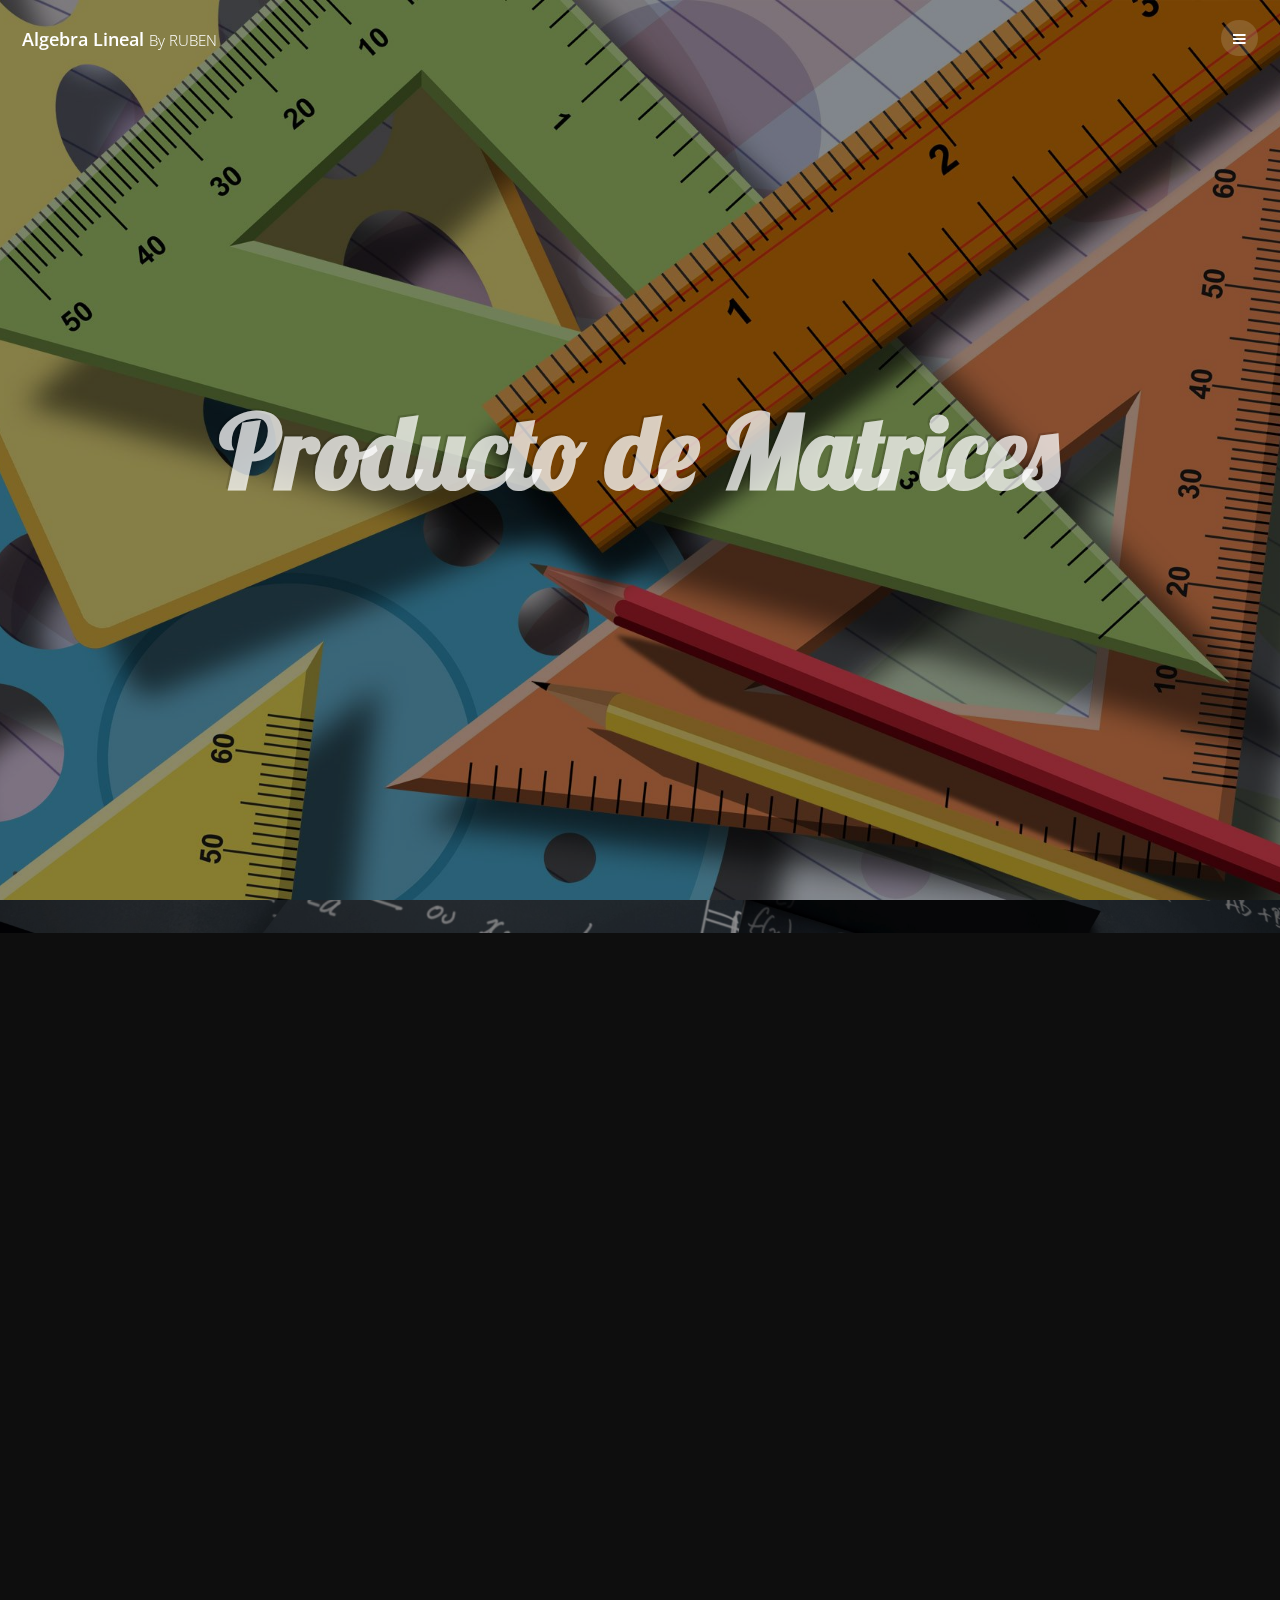
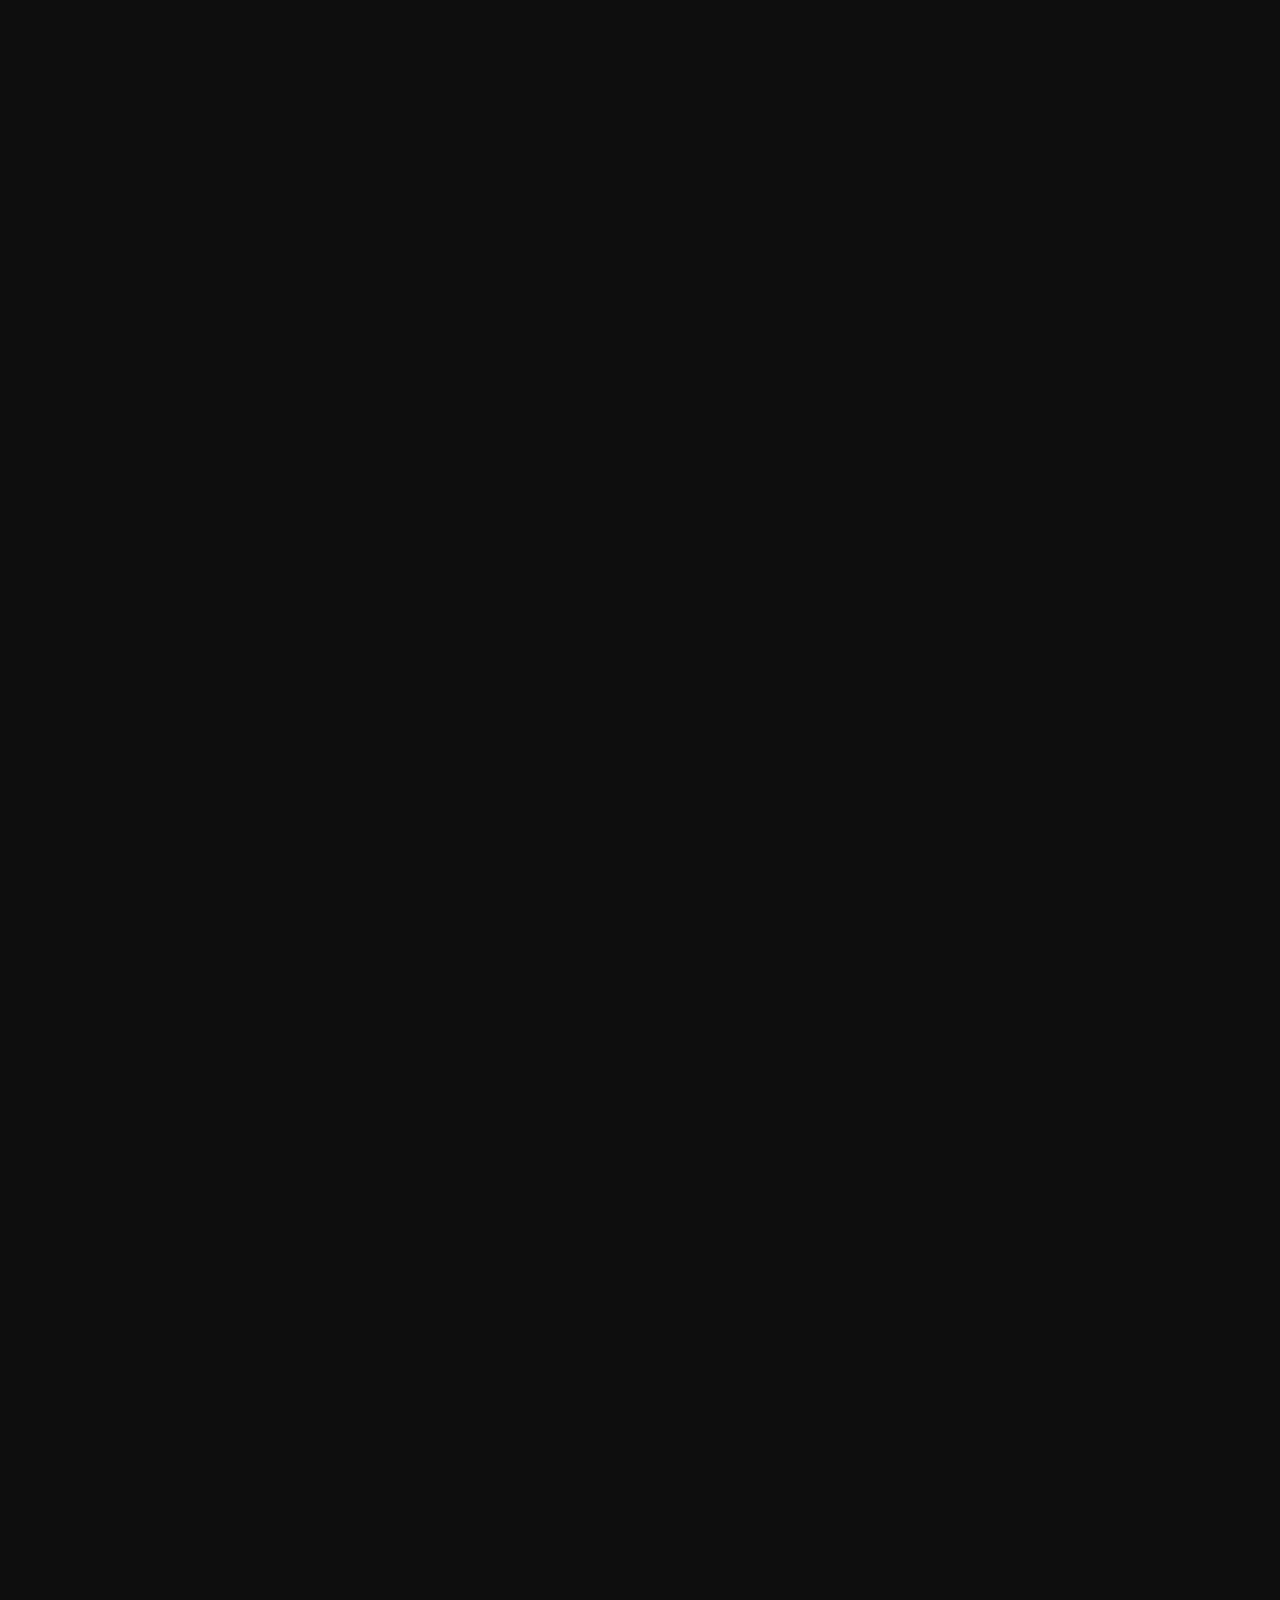
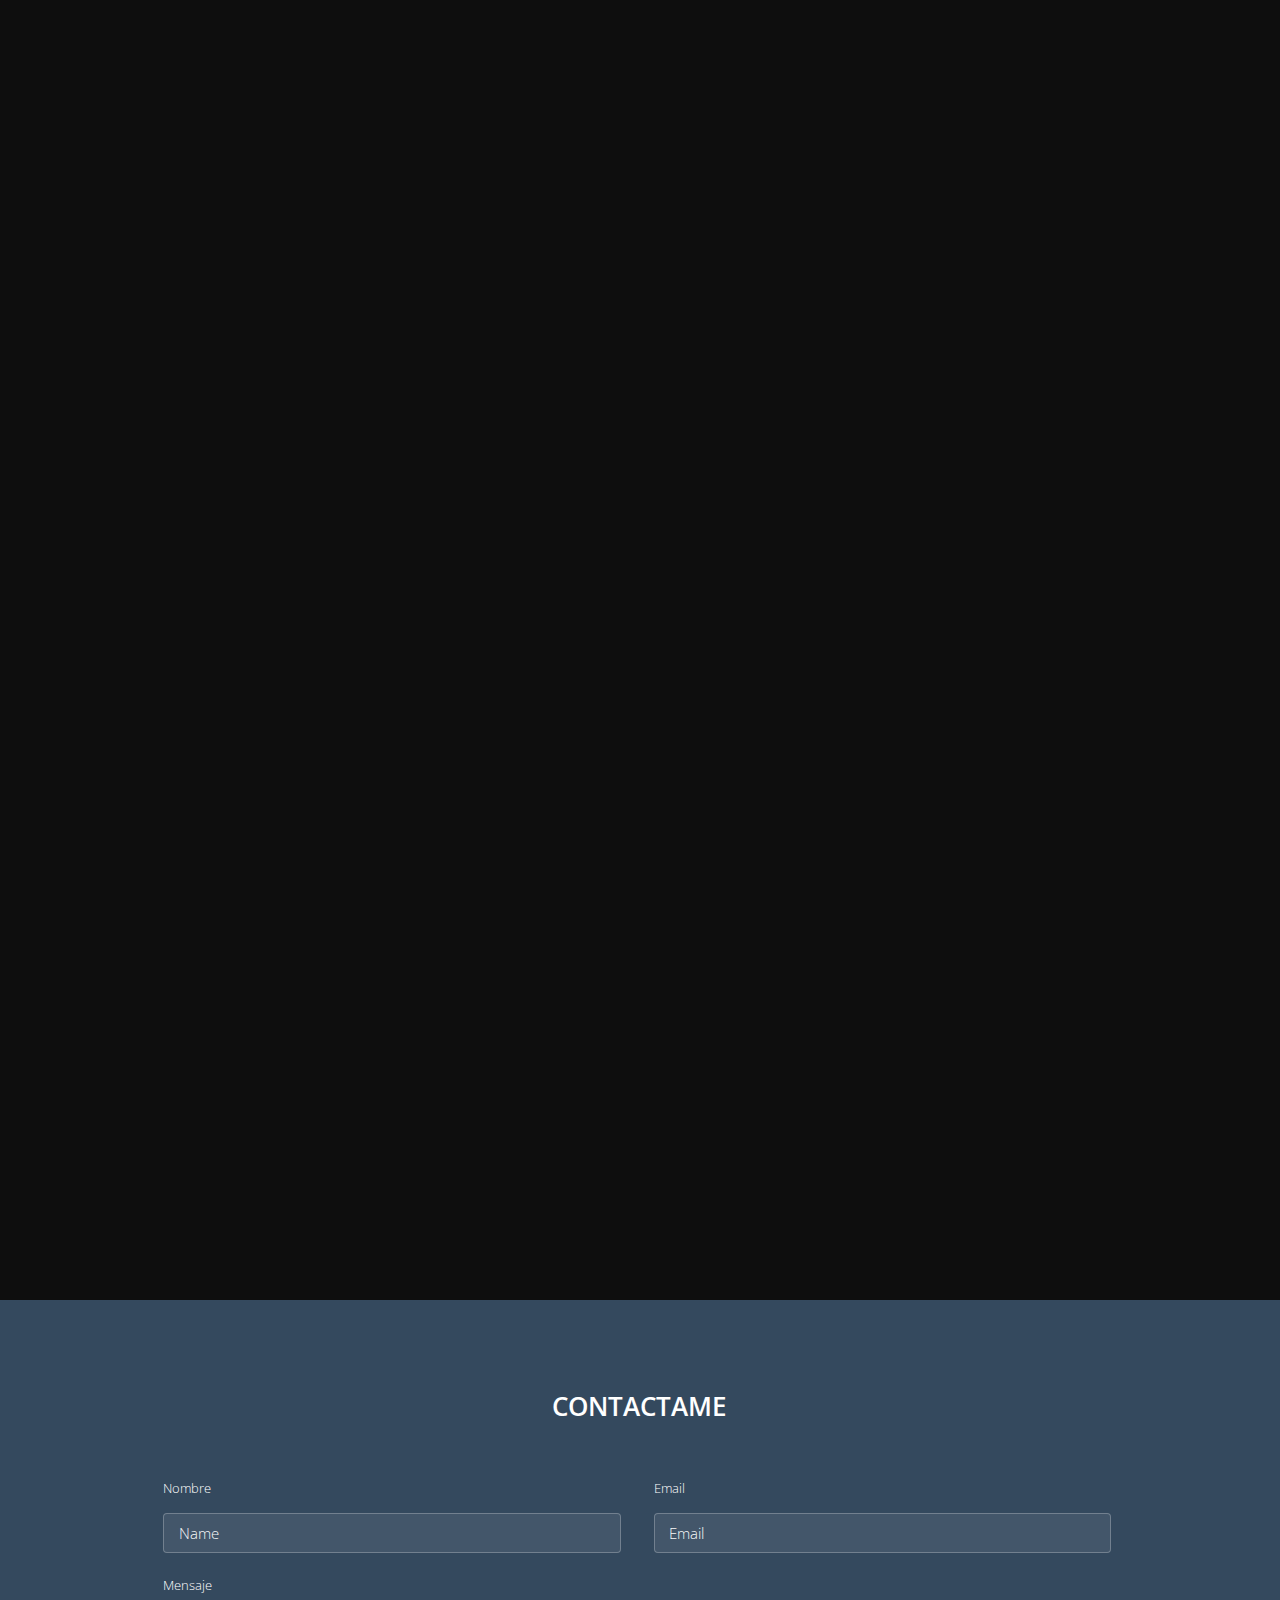
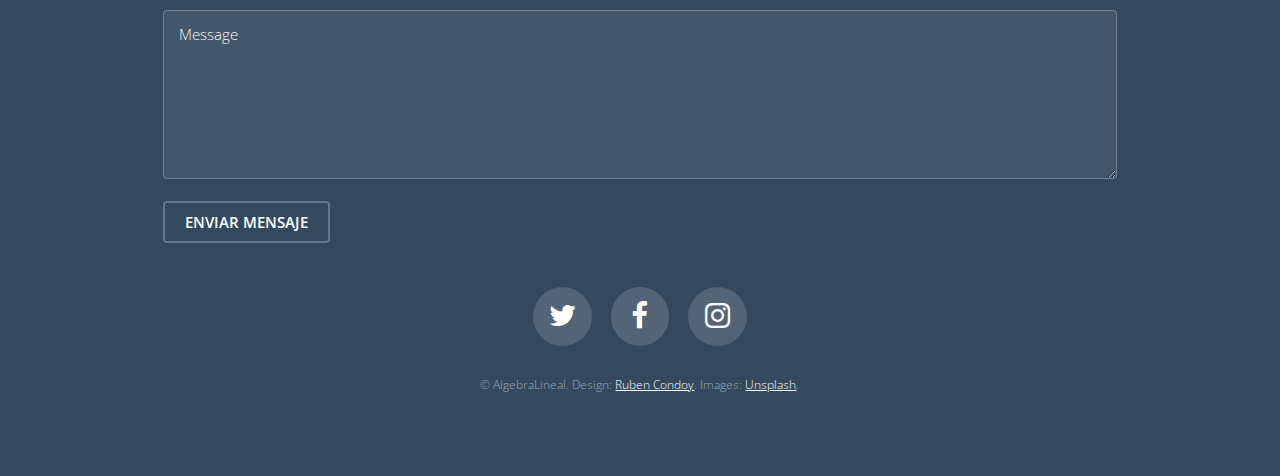
<file: index.html>
<!DOCTYPE HTML>
<!--
	ruben Condoy
	Algebra Lineal
-->
<html>
	<head>
		<title>Prodcuto de Matrices Algebra Lineal</title>
		<meta charset="utf-8" />
		<meta name="viewport" content="width=device-width, initial-scale=1" />
		<link rel="stylesheet" href="assets/css/main.css" />
		<link rel="icon" href="images/logo.png" type="image/png">

	</head>
	<body>

		<!-- Header -->
			<header id="header">
				<div class="logo"><a href="https://i.pinimg.com/736x/fd/d6/46/fdd646896730d5e980851e468f5e25ed.jpg">Algebra Lineal <span>By RUBEN</span></a></div>
				<a href="#menu"><span>Menu</span></a>
			</header>

		<!-- Nav -->
			<nav id="menu">
				<ul class="links">
					<li><a href="index.html">Home</a></li>
					<li><a href="generic.html">Explicacion</a></li>
					
				</ul>
			</nav>

		<!-- Banner -->
		<!--
			Note: To show a background image, set the "data-bg" attribute below
			to the full filename of your image. This is used in each section to set
			the background image.
		-->
			<section id="banner" class="bg-img" data-bg="banner.jpg">
				<div class="inner">
					<header>
						<h1> Producto de Matrices </h1>
					</header>
				</div>
				<a href="#one" class="more">Aprender mas</a>
			</section>

		<!-- One -->
			<section id="one" class="wrapper post bg-img" data-bg="banner2.jpg">
				<div class="inner">
					<article class="box">
						<header>
							<h2> ¿Que es el producto de Matrices?</h2>
							<p>breve descripcion</p>
						</header>
						<div class="content">
							<p>El producto de matrices es una operación fundamental en el ámbito de las matemáticas y la programación. Consiste en combinar dos matrices para obtener una nueva matriz. Esta operación se utiliza en diversas áreas, como la resolución de sistemas de ecuaciones lineales, transformaciones lineales y el análisis de datos.

								El producto de matrices es un proceso que implica multiplicar cada elemento de una fila de la primera matriz por cada elemento de una columna de la segunda matriz, y luego sumar los resultados. El resultado final es una matriz que contiene la combinación de estas multiplicaciones y sumas.
								
								</p>
						</div>
						<footer>
							<a href="generic.html" class="button alt">Leer más</a>
						</footer>
					</article>
				</div>
				<a href="#two" class="more">Leer más</a>
			</section>

		<!-- Two -->
			<section id="two" class="wrapper post bg-img" data-bg="banner5.jpg">
				<div class="inner">
					<article class="box">
						<header>
							<h2>Aplicaciones de las Matrices</h2>
							<p>----------------------------</p>
						</header>
						<div class="content">
							<p>El producto de matrices tiene aplicaciones en campos como la inteligencia artificial, la ingeniería, la física y la economía, entre otros. Es esencial entender cómo llevar a cabo esta operación para aprovechar al máximo su potencial.
								
								Si deseas aprender más sobre cómo hacer un producto de matrices, puedes hacer clic en el botón "Leer más" a continuación. Allí encontrarás información detallada, ejemplos y consejos prácticos para realizar esta operación de manera eficiente. ¡Explora y descubre todo lo que necesitas saber sobre el emocionante mundo del producto de matrices!.</p>
						</div>
						<footer>
							<a href="generic.html" class="button alt">Leer más</a>
						</footer>
					</article>
				</div>
				<a href="#three" class="more">Leer más</a>
			</section>

		<!-- Three -->
			<section id="three" class="wrapper post bg-img" data-bg="banner4.jpg">
				<div class="inner">
					<article class="box">
						<header>
							<h2>IMPLEMENTANDOLO EN UN PROGRAMA EN JAVA</h2>
							<p>Multiplicacion de matrices en java</p>
						</header>
						<div class="content">
							<p>El código en Java realiza la multiplicación de dos matrices. Utiliza bucles for anidados para recorrer las filas y columnas de las matrices, multiplicando y acumulando los elementos correspondientes en una nueva matriz llamada result. Finalmente, se muestra el resultado por pantalla.

								Si deseas obtener más detalles sobre cómo funciona la multiplicación de matrices en Java, puedes presionar el botón "Leer más" para acceder a información adicional y ejemplos prácticos.</p>
						</div>
						<footer>
							<a href="generic.html" class="button alt">Leer más</a>
						</footer>
					</article>
				</div>
				<a href="#four" class="more">Leer más</a>
			</section>

		<!-- Four -->
			<section id="four" class="wrapper post bg-img" data-bg="banner3.jpg">
				<div class="inner">
					<article class="box">
						<header>
							<h2>Ejemplos en la vida Diaria</h2>
							<p>________________________________________</p>
						</header>
						<div class="content">
							<p>Redes neuronales: Las redes neuronales artificiales, ampliamente utilizadas en el campo de la inteligencia artificial y el aprendizaje automático, se basan en el producto de matrices para realizar cálculos en las capas ocultas y producir resultados precisos.

								Sistemas de recomendación: Los sistemas de recomendación, como los utilizados por plataformas de streaming o comercio electrónico, aprovechan el producto de matrices para analizar los patrones de comportamiento de los usuarios y ofrecer recomendaciones personalizadas.
								
								Gráficos por computadora: En la generación de gráficos 3D, las transformaciones lineales, como la rotación, la escala y la traslación, se realizan mediante el producto de matrices. Esto permite representar y manipular objetos tridimensionales en pantalla.</p>
						</div>
						<footer>
							<a href="generic.html" class="button alt">Leer más</a>
						</footer>
					</article>
				</div>
			</section>

		<!-- Footer -->
			<footer id="footer">
				<div class="inner">

					<h2>Contactame</h2>

					<form action="#" method="post">

						<div class="field half first">
							<label for="name">Nombre</label>
							<input name="name" id="name" type="text" placeholder="Name">
						</div>
						<div class="field half">
							<label for="email">Email</label>
							<input name="email" id="email" type="email" placeholder="Email">
						</div>
						<div class="field">
							<label for="message">Mensaje</label>
							<textarea name="message" id="message" rows="6" placeholder="Message"></textarea>
						</div>
						<ul class="actions">
							<li><input value="Enviar Mensaje" class="button alt" type="submit"></li>
						</ul>
					</form>

					<ul class="icons">
						<li><a href="https://twitter.com/Sblue_33?t=8te6Jp1v14urSDdqJSpOFw&s=09" class="icon round fa-twitter"><span class="label">Twitter</span></a></li>
						<li><a href="https://www.facebook.com/profile.php?id=100008556251332&mibextid=ZbWKwL" class="icon round fa-facebook"><span class="label">Facebook</span></a></li>
						<li><a href="https://instagram.com/rubenalejandroc123?igshid=ZDc4ODBmNjlmNQ==" class="icon round fa-instagram"><span class="label">Instagram</span></a></li>
					</ul>

					<div class="copyright">
						&copy; AlgebraLineal. Design: <a href="https://instagram.com/rubenalejandroc123?igshid=ZDc4ODBmNjlmNQ==">Ruben Condoy</a>. Images: <a href="https://unsplash.com">Unsplash</a>.
					</div>

				</div>
			</footer>

		<!-- Scripts -->
			<script src="assets/js/jquery.min.js"></script>
			<script src="assets/js/jquery.scrolly.min.js"></script>
			<script src="assets/js/jquery.scrollex.min.js"></script>
			<script src="assets/js/skel.min.js"></script>
			<script src="assets/js/util.js"></script>
			<script src="assets/js/main.js"></script>

	</body>
</html>
</file>
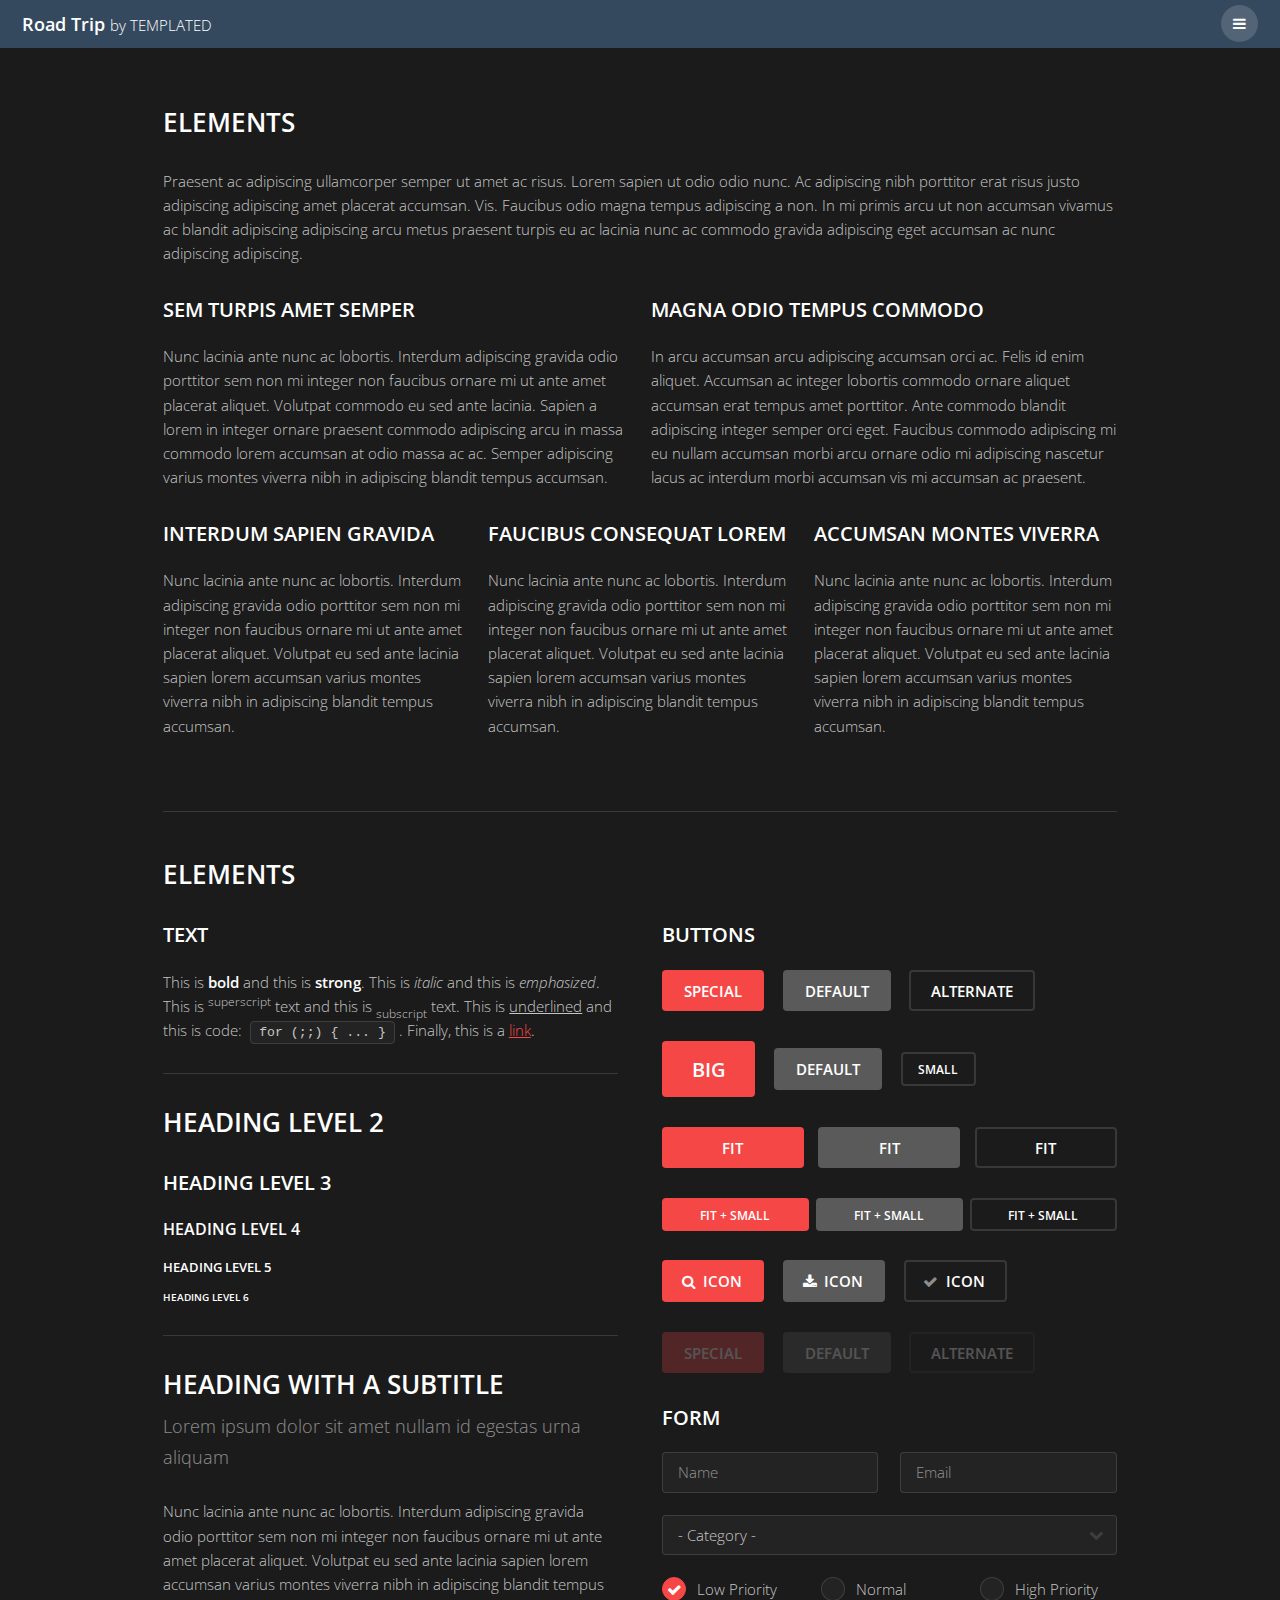
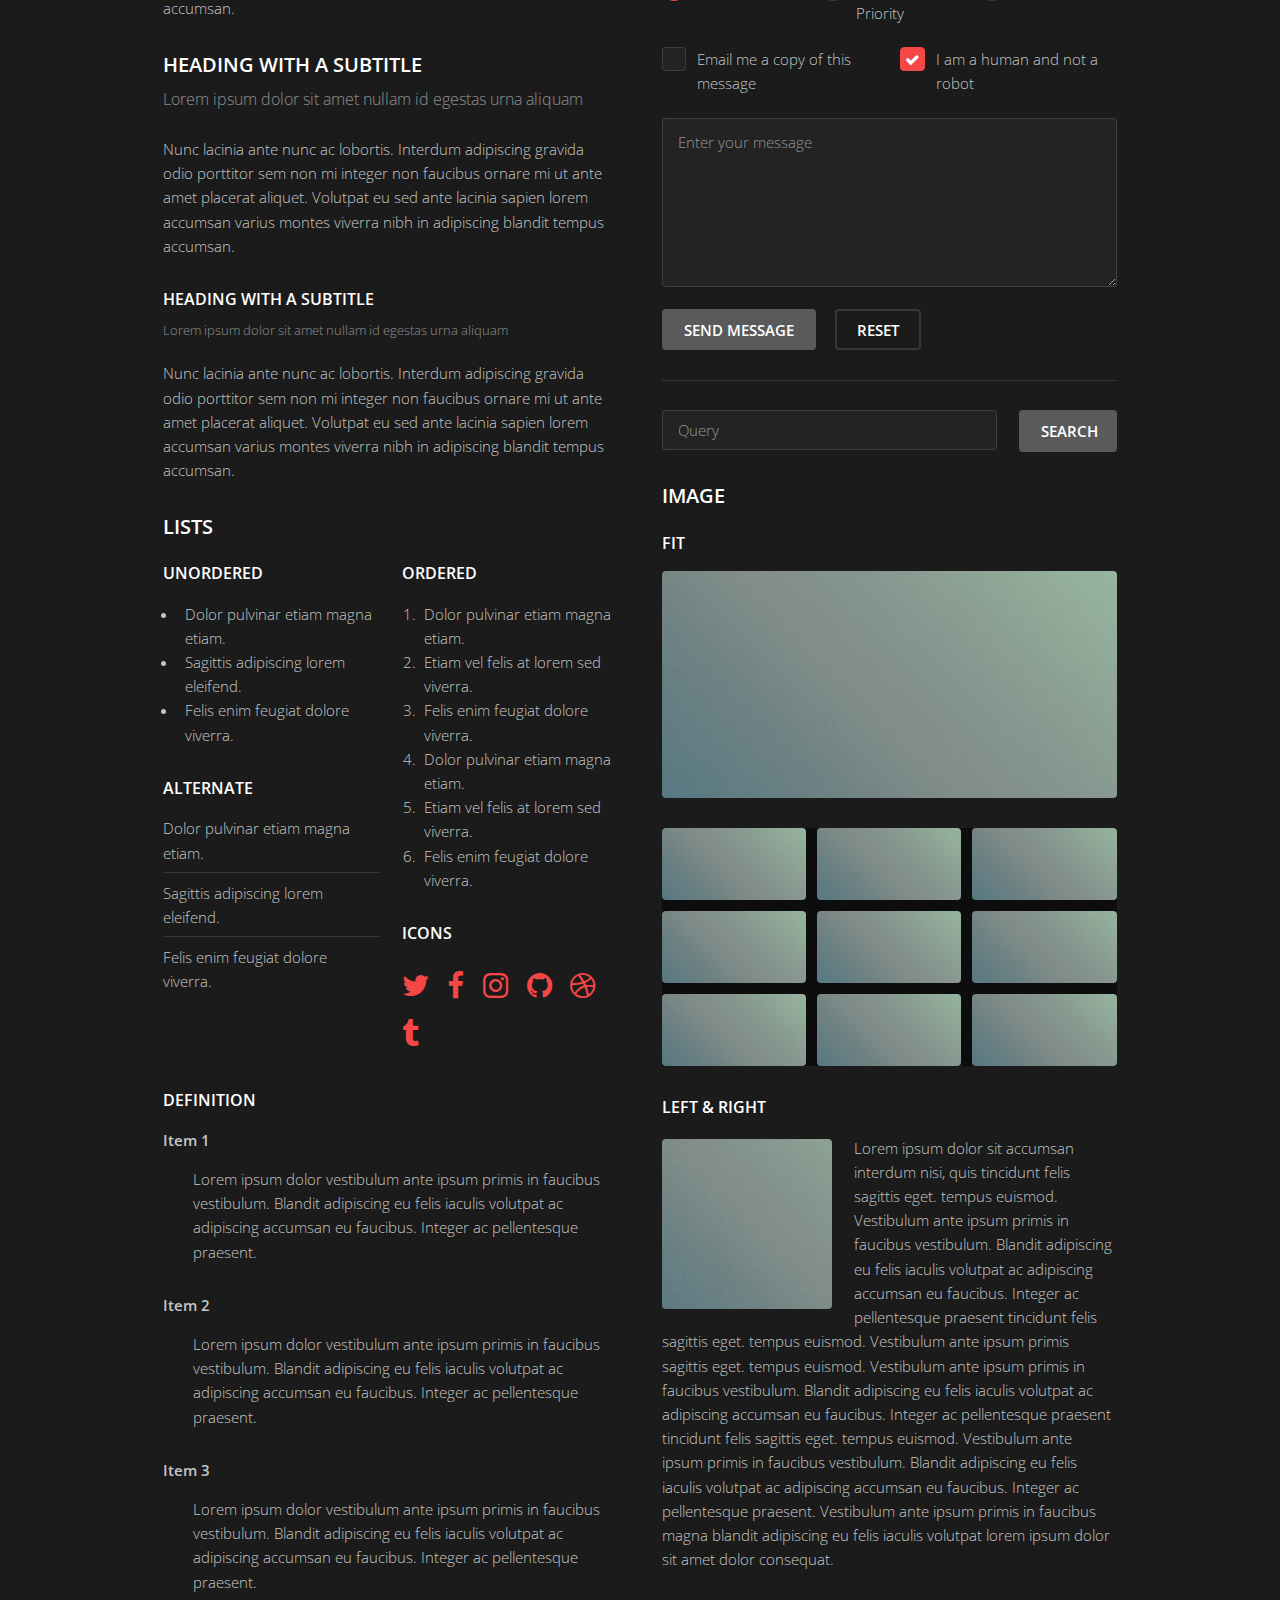
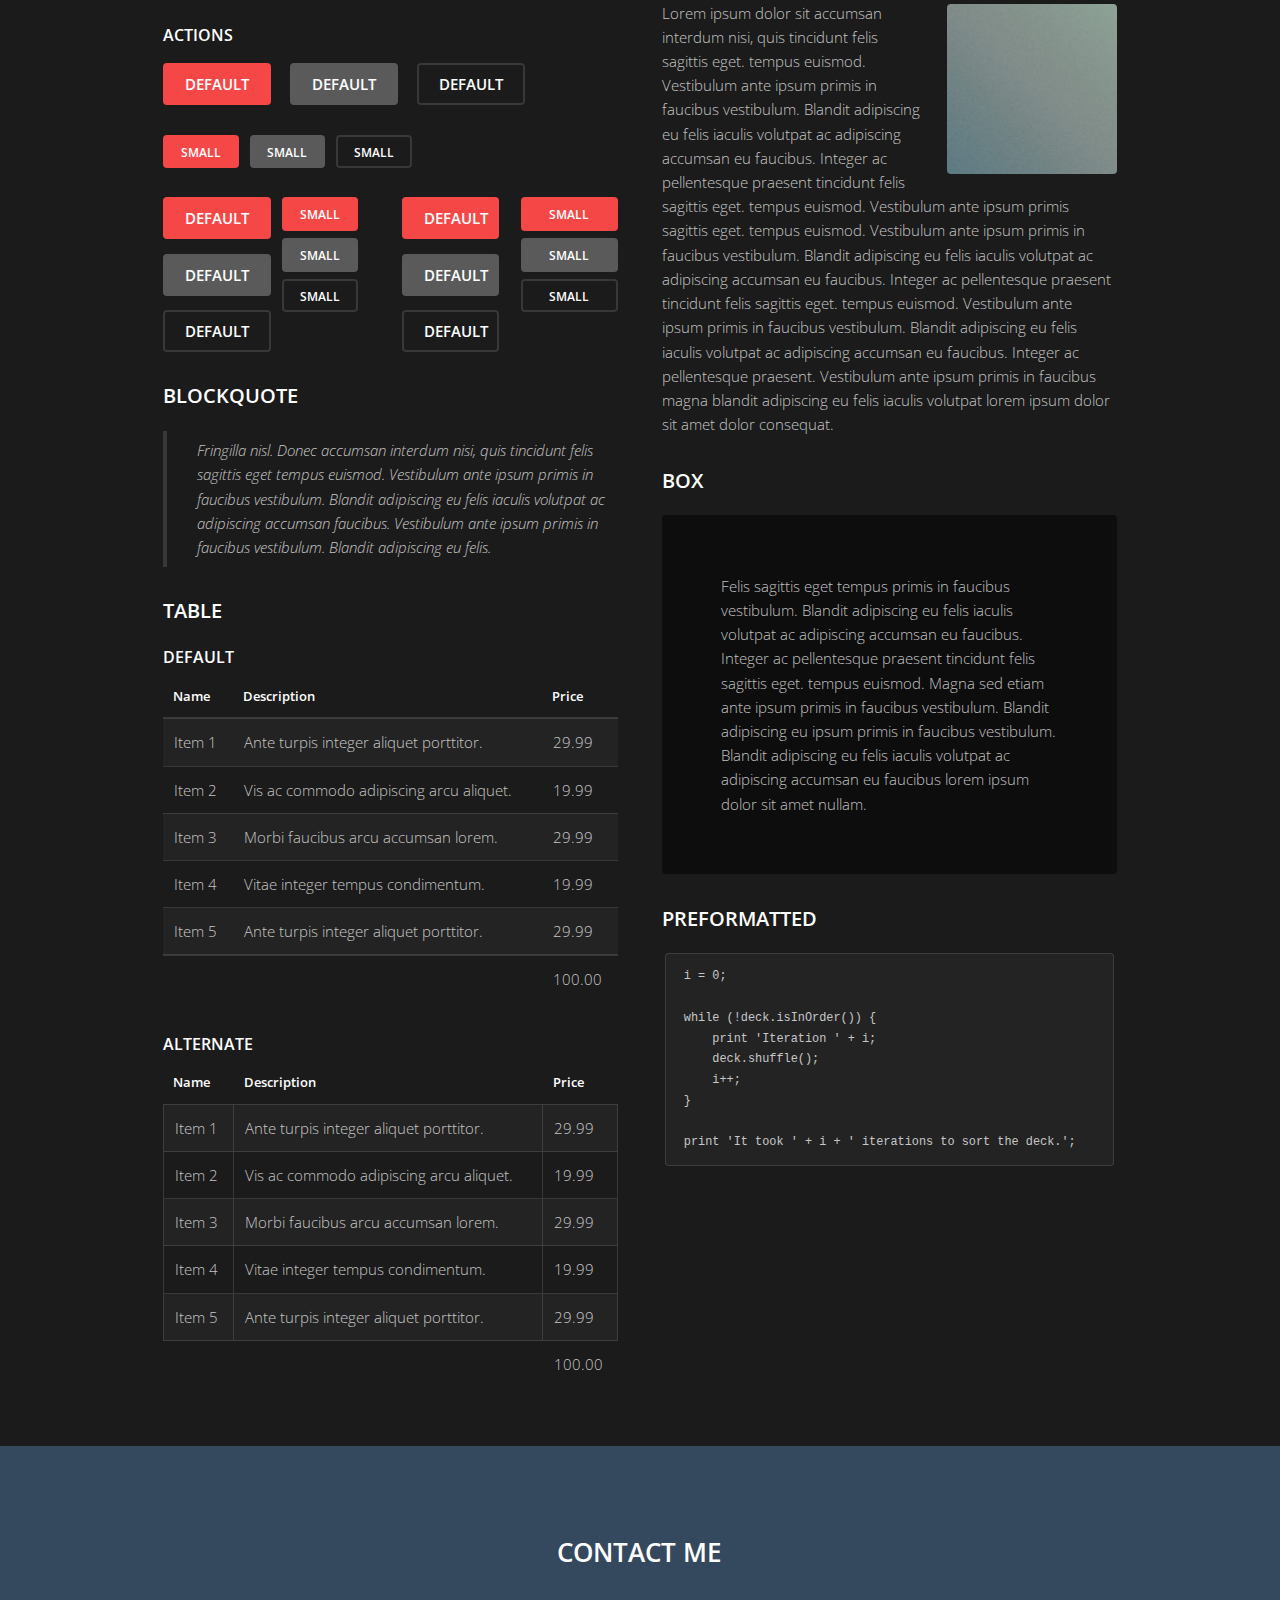
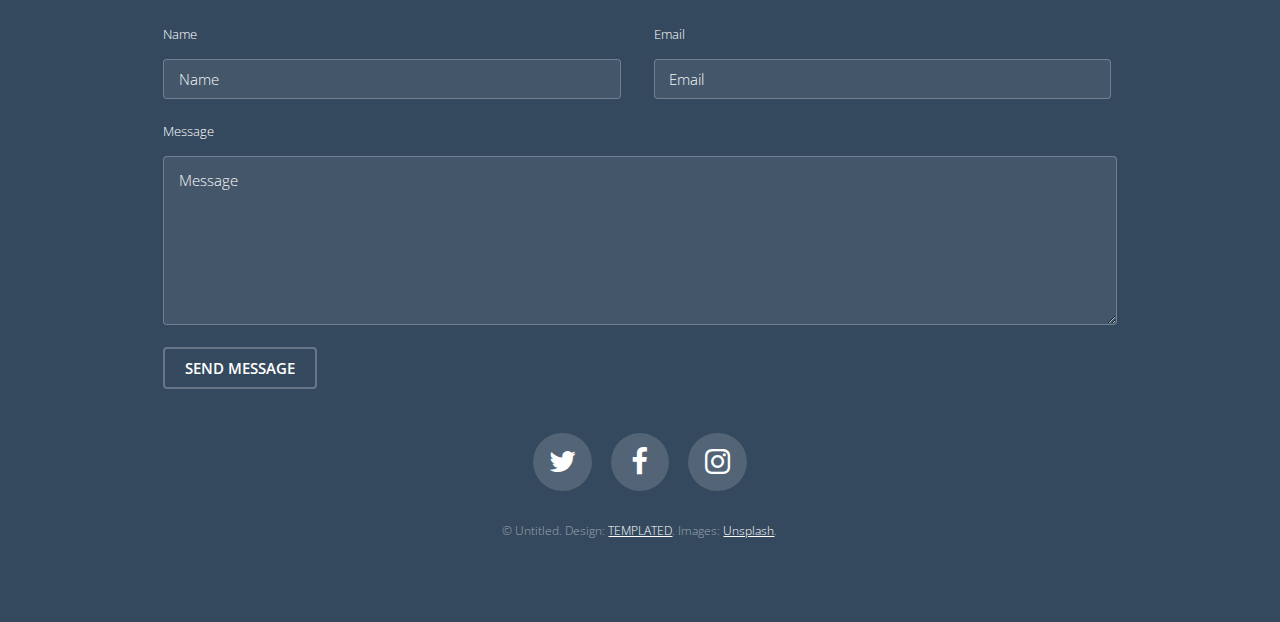
<file: exelements.html>
<!DOCTYPE HTML>
<!--
	Road Trip by TEMPLATED
	templated.co @templatedco
	Released for free under the Creative Commons Attribution 3.0 license (templated.co/license)
-->
<html>
	<head>
		<title>Elements - Road Trip by TEMPLATED</title>
		<meta charset="utf-8" />
		<meta name="viewport" content="width=device-width, initial-scale=1" />
		<link rel="stylesheet" href="assets/css/main.css" />
	</head>
	<body class="subpage">

		<!-- Header -->
			<header id="header" class="alt">
				<div class="logo"><a href="index.html">Road Trip <span>by TEMPLATED</span></a></div>
				<a href="#menu"><span>Menu</span></a>
			</header>

		<!-- Nav -->
			<nav id="menu">
				<ul class="links">
					<li><a href="index.html">Home</a></li>
					<li><a href="generic.html">Generic</a></li>
					<!-- <li><a href="elements.html">Elements</a></li> -->
				</ul>
			</nav>

		<!-- Main -->
			<div id="main" class="container">

				<!-- Content -->
					<h2>Elements</h2>
					<p>Praesent ac adipiscing ullamcorper semper ut amet ac risus. Lorem sapien ut odio odio nunc. Ac adipiscing nibh porttitor erat risus justo adipiscing adipiscing amet placerat accumsan. Vis. Faucibus odio magna tempus adipiscing a non. In mi primis arcu ut non accumsan vivamus ac blandit adipiscing adipiscing arcu metus praesent turpis eu ac lacinia nunc ac commodo gravida adipiscing eget accumsan ac nunc adipiscing adipiscing.</p>
					<div class="row">
						<div class="6u 12u$(small)">
							<h3>Sem turpis amet semper</h3>
							<p>Nunc lacinia ante nunc ac lobortis. Interdum adipiscing gravida odio porttitor sem non mi integer non faucibus ornare mi ut ante amet placerat aliquet. Volutpat commodo eu sed ante lacinia. Sapien a lorem in integer ornare praesent commodo adipiscing arcu in massa commodo lorem accumsan at odio massa ac ac. Semper adipiscing varius montes viverra nibh in adipiscing blandit tempus accumsan.</p>
						</div>
						<div class="6u$ 12u$(small)">
							<h3>Magna odio tempus commodo</h3>
							<p>In arcu accumsan arcu adipiscing accumsan orci ac. Felis id enim aliquet. Accumsan ac integer lobortis commodo ornare aliquet accumsan erat tempus amet porttitor. Ante commodo blandit adipiscing integer semper orci eget. Faucibus commodo adipiscing mi eu nullam accumsan morbi arcu ornare odio mi adipiscing nascetur lacus ac interdum morbi accumsan vis mi accumsan ac praesent.</p>
						</div>
						<!-- Break -->
						<div class="4u 12u$(medium)">
							<h3>Interdum sapien gravida</h3>
							<p>Nunc lacinia ante nunc ac lobortis. Interdum adipiscing gravida odio porttitor sem non mi integer non faucibus ornare mi ut ante amet placerat aliquet. Volutpat eu sed ante lacinia sapien lorem accumsan varius montes viverra nibh in adipiscing blandit tempus accumsan.</p>
						</div>
						<div class="4u 12u$(medium)">
							<h3>Faucibus consequat lorem</h3>
							<p>Nunc lacinia ante nunc ac lobortis. Interdum adipiscing gravida odio porttitor sem non mi integer non faucibus ornare mi ut ante amet placerat aliquet. Volutpat eu sed ante lacinia sapien lorem accumsan varius montes viverra nibh in adipiscing blandit tempus accumsan.</p>
						</div>
						<div class="4u$ 12u$(medium)">
							<h3>Accumsan montes viverra</h3>
							<p>Nunc lacinia ante nunc ac lobortis. Interdum adipiscing gravida odio porttitor sem non mi integer non faucibus ornare mi ut ante amet placerat aliquet. Volutpat eu sed ante lacinia sapien lorem accumsan varius montes viverra nibh in adipiscing blandit tempus accumsan.</p>
						</div>
					</div>

				<hr class="major" />

				<!-- Elements -->
					<h2 id="elements">Elements</h2>
					<div class="row 200%">
						<div class="6u 12u$(medium)">

							<!-- Text stuff -->
								<h3>Text</h3>
								<p>This is <b>bold</b> and this is <strong>strong</strong>. This is <i>italic</i> and this is <em>emphasized</em>.
								This is <sup>superscript</sup> text and this is <sub>subscript</sub> text.
								This is <u>underlined</u> and this is code: <code>for (;;) { ... }</code>.
								Finally, this is a <a href="#">link</a>.</p>
								<hr />
								<h2>Heading Level 2</h2>
								<h3>Heading Level 3</h3>
								<h4>Heading Level 4</h4>
								<h5>Heading Level 5</h5>
								<h6>Heading Level 6</h6>
								<hr />
								<header>
									<h2>Heading with a Subtitle</h2>
									<p>Lorem ipsum dolor sit amet nullam id egestas urna aliquam</p>
								</header>
								<p>Nunc lacinia ante nunc ac lobortis. Interdum adipiscing gravida odio porttitor sem non mi integer non faucibus ornare mi ut ante amet placerat aliquet. Volutpat eu sed ante lacinia sapien lorem accumsan varius montes viverra nibh in adipiscing blandit tempus accumsan.</p>
								<header>
									<h3>Heading with a Subtitle</h3>
									<p>Lorem ipsum dolor sit amet nullam id egestas urna aliquam</p>
								</header>
								<p>Nunc lacinia ante nunc ac lobortis. Interdum adipiscing gravida odio porttitor sem non mi integer non faucibus ornare mi ut ante amet placerat aliquet. Volutpat eu sed ante lacinia sapien lorem accumsan varius montes viverra nibh in adipiscing blandit tempus accumsan.</p>
								<header>
									<h4>Heading with a Subtitle</h4>
									<p>Lorem ipsum dolor sit amet nullam id egestas urna aliquam</p>
								</header>
								<p>Nunc lacinia ante nunc ac lobortis. Interdum adipiscing gravida odio porttitor sem non mi integer non faucibus ornare mi ut ante amet placerat aliquet. Volutpat eu sed ante lacinia sapien lorem accumsan varius montes viverra nibh in adipiscing blandit tempus accumsan.</p>

							<!-- Lists -->
								<h3>Lists</h3>
								<div class="row">
									<div class="6u 12u$(small)">

										<h4>Unordered</h4>
										<ul>
											<li>Dolor pulvinar etiam magna etiam.</li>
											<li>Sagittis adipiscing lorem eleifend.</li>
											<li>Felis enim feugiat dolore viverra.</li>
										</ul>

										<h4>Alternate</h4>
										<ul class="alt">
											<li>Dolor pulvinar etiam magna etiam.</li>
											<li>Sagittis adipiscing lorem eleifend.</li>
											<li>Felis enim feugiat dolore viverra.</li>
										</ul>

									</div>
									<div class="6u$ 12u$(small)">

										<h4>Ordered</h4>
										<ol>
											<li>Dolor pulvinar etiam magna etiam.</li>
											<li>Etiam vel felis at lorem sed viverra.</li>
											<li>Felis enim feugiat dolore viverra.</li>
											<li>Dolor pulvinar etiam magna etiam.</li>
											<li>Etiam vel felis at lorem sed viverra.</li>
											<li>Felis enim feugiat dolore viverra.</li>
										</ol>

										<h4>Icons</h4>
										<ul class="icons">
											<li><a href="#" class="icon fa-twitter"><span class="label">Twitter</span></a></li>
											<li><a href="#" class="icon fa-facebook"><span class="label">Facebook</span></a></li>
											<li><a href="#" class="icon fa-instagram"><span class="label">Instagram</span></a></li>
											<li><a href="#" class="icon fa-github"><span class="label">Github</span></a></li>
											<li><a href="#" class="icon fa-dribbble"><span class="label">Dribbble</span></a></li>
											<li><a href="#" class="icon fa-tumblr"><span class="label">Tumblr</span></a></li>
										</ul>

									</div>
								</div>
								<h4>Definition</h4>
								<dl>
									<dt>Item 1</dt>
									<dd>
										<p>Lorem ipsum dolor vestibulum ante ipsum primis in faucibus vestibulum. Blandit adipiscing eu felis iaculis volutpat ac adipiscing accumsan eu faucibus. Integer ac pellentesque praesent.</p>
									</dd>
									<dt>Item 2</dt>
									<dd>
										<p>Lorem ipsum dolor vestibulum ante ipsum primis in faucibus vestibulum. Blandit adipiscing eu felis iaculis volutpat ac adipiscing accumsan eu faucibus. Integer ac pellentesque praesent.</p>
									</dd>
									<dt>Item 3</dt>
									<dd>
										<p>Lorem ipsum dolor vestibulum ante ipsum primis in faucibus vestibulum. Blandit adipiscing eu felis iaculis volutpat ac adipiscing accumsan eu faucibus. Integer ac pellentesque praesent.</p>
									</dd>
								</dl>

								<h4>Actions</h4>
								<ul class="actions">
									<li><a href="#" class="button special">Default</a></li>
									<li><a href="#" class="button">Default</a></li>
									<li><a href="#" class="button alt">Default</a></li>
								</ul>
								<ul class="actions small">
									<li><a href="#" class="button special small">Small</a></li>
									<li><a href="#" class="button small">Small</a></li>
									<li><a href="#" class="button alt small">Small</a></li>
								</ul>
								<div class="row">
									<div class="3u 12u$(small)">
										<ul class="actions vertical">
											<li><a href="#" class="button special">Default</a></li>
											<li><a href="#" class="button">Default</a></li>
											<li><a href="#" class="button alt">Default</a></li>
										</ul>
									</div>
									<div class="3u 12u$(small)">
										<ul class="actions vertical small">
											<li><a href="#" class="button special small">Small</a></li>
											<li><a href="#" class="button small">Small</a></li>
											<li><a href="#" class="button alt small">Small</a></li>
										</ul>
									</div>
									<div class="3u 12u$(small)">
										<ul class="actions vertical">
											<li><a href="#" class="button special fit">Default</a></li>
											<li><a href="#" class="button fit">Default</a></li>
											<li><a href="#" class="button alt fit">Default</a></li>
										</ul>
									</div>
									<div class="3u$ 12u$(small)">
										<ul class="actions vertical small">
											<li><a href="#" class="button special small fit">Small</a></li>
											<li><a href="#" class="button small fit">Small</a></li>
											<li><a href="#" class="button alt small fit">Small</a></li>
										</ul>
									</div>
								</div>

							<!-- Blockquote -->
								<h3>Blockquote</h3>
								<blockquote>Fringilla nisl. Donec accumsan interdum nisi, quis tincidunt felis sagittis eget tempus euismod. Vestibulum ante ipsum primis in faucibus vestibulum. Blandit adipiscing eu felis iaculis volutpat ac adipiscing accumsan faucibus. Vestibulum ante ipsum primis in faucibus vestibulum. Blandit adipiscing eu felis.</blockquote>

							<!-- Table -->
								<h3>Table</h3>

								<h4>Default</h4>
								<div class="table-wrapper">
									<table>
										<thead>
											<tr>
												<th>Name</th>
												<th>Description</th>
												<th>Price</th>
											</tr>
										</thead>
										<tbody>
											<tr>
												<td>Item 1</td>
												<td>Ante turpis integer aliquet porttitor.</td>
												<td>29.99</td>
											</tr>
											<tr>
												<td>Item 2</td>
												<td>Vis ac commodo adipiscing arcu aliquet.</td>
												<td>19.99</td>
											</tr>
											<tr>
												<td>Item 3</td>
												<td> Morbi faucibus arcu accumsan lorem.</td>
												<td>29.99</td>
											</tr>
											<tr>
												<td>Item 4</td>
												<td>Vitae integer tempus condimentum.</td>
												<td>19.99</td>
											</tr>
											<tr>
												<td>Item 5</td>
												<td>Ante turpis integer aliquet porttitor.</td>
												<td>29.99</td>
											</tr>
										</tbody>
										<tfoot>
											<tr>
												<td colspan="2"></td>
												<td>100.00</td>
											</tr>
										</tfoot>
									</table>
								</div>

								<h4>Alternate</h4>
								<div class="table-wrapper">
									<table class="alt">
										<thead>
											<tr>
												<th>Name</th>
												<th>Description</th>
												<th>Price</th>
											</tr>
										</thead>
										<tbody>
											<tr>
												<td>Item 1</td>
												<td>Ante turpis integer aliquet porttitor.</td>
												<td>29.99</td>
											</tr>
											<tr>
												<td>Item 2</td>
												<td>Vis ac commodo adipiscing arcu aliquet.</td>
												<td>19.99</td>
											</tr>
											<tr>
												<td>Item 3</td>
												<td> Morbi faucibus arcu accumsan lorem.</td>
												<td>29.99</td>
											</tr>
											<tr>
												<td>Item 4</td>
												<td>Vitae integer tempus condimentum.</td>
												<td>19.99</td>
											</tr>
											<tr>
												<td>Item 5</td>
												<td>Ante turpis integer aliquet porttitor.</td>
												<td>29.99</td>
											</tr>
										</tbody>
										<tfoot>
											<tr>
												<td colspan="2"></td>
												<td>100.00</td>
											</tr>
										</tfoot>
									</table>
								</div>

						</div>
						<div class="6u$ 12u$(medium)">

							<!-- Buttons -->
								<h3>Buttons</h3>
								<ul class="actions">
									<li><a href="#" class="button special">Special</a></li>
									<li><a href="#" class="button">Default</a></li>
									<li><a href="#" class="button alt">Alternate</a></li>
								</ul>
								<ul class="actions">
									<li><a href="#" class="button special big">Big</a></li>
									<li><a href="#" class="button">Default</a></li>
									<li><a href="#" class="button alt small">Small</a></li>
								</ul>
								<ul class="actions fit">
									<li><a href="#" class="button special fit">Fit</a></li>
									<li><a href="#" class="button fit">Fit</a></li>
									<li><a href="#" class="button alt fit">Fit</a></li>
								</ul>
								<ul class="actions fit small">
									<li><a href="#" class="button special fit small">Fit + Small</a></li>
									<li><a href="#" class="button fit small">Fit + Small</a></li>
									<li><a href="#" class="button alt fit small">Fit + Small</a></li>
								</ul>
								<ul class="actions">
									<li><a href="#" class="button special icon fa-search">Icon</a></li>
									<li><a href="#" class="button icon fa-download">Icon</a></li>
									<li><a href="#" class="button alt icon fa-check">Icon</a></li>
								</ul>
								<ul class="actions">
									<li><span class="button special disabled">Special</span></li>
									<li><span class="button disabled">Default</span></li>
									<li><span class="button alt disabled">Alternate</span></li>
								</ul>

							<!-- Form -->
								<h3>Form</h3>

								<form method="post" action="#">
									<div class="row uniform">
										<div class="6u 12u$(xsmall)">
											<input type="text" name="name" id="name" value="" placeholder="Name" />
										</div>
										<div class="6u$ 12u$(xsmall)">
											<input type="email" name="email" id="email" value="" placeholder="Email" />
										</div>
										<!-- Break -->
										<div class="12u$">
											<div class="select-wrapper">
												<select name="category" id="category">
													<option value="">- Category -</option>
													<option value="1">Manufacturing</option>
													<option value="1">Shipping</option>
													<option value="1">Administration</option>
													<option value="1">Human Resources</option>
												</select>
											</div>
										</div>
										<!-- Break -->
										<div class="4u 12u$(small)">
											<input type="radio" id="priority-low" name="priority" checked>
											<label for="priority-low">Low Priority</label>
										</div>
										<div class="4u 12u$(small)">
											<input type="radio" id="priority-normal" name="priority">
											<label for="priority-normal">Normal Priority</label>
										</div>
										<div class="4u$ 12u$(small)">
											<input type="radio" id="priority-high" name="priority">
											<label for="priority-high">High Priority</label>
										</div>
										<!-- Break -->
										<div class="6u 12u$(small)">
											<input type="checkbox" id="copy" name="copy">
											<label for="copy">Email me a copy of this message</label>
										</div>
										<div class="6u$ 12u$(small)">
											<input type="checkbox" id="human" name="human" checked>
											<label for="human">I am a human and not a robot</label>
										</div>
										<!-- Break -->
										<div class="12u$">
											<textarea name="message" id="message" placeholder="Enter your message" rows="6"></textarea>
										</div>
										<!-- Break -->
										<div class="12u$">
											<ul class="actions">
												<li><input type="submit" value="Send Message" /></li>
												<li><input type="reset" value="Reset" class="alt" /></li>
											</ul>
										</div>
									</div>
								</form>

								<hr />

								<form method="post" action="#">
									<div class="row uniform">
										<div class="9u 12u$(small)">
											<input type="text" name="query" id="query" value="" placeholder="Query" />
										</div>
										<div class="3u$ 12u$(small)">
											<input type="submit" value="Search" class="fit" />
										</div>
									</div>
								</form>

							<!-- Image -->
								<h3>Image</h3>

								<h4>Fit</h4>
								<span class="image fit"><img src="images/pic01.jpg" alt="" /></span>
								<div class="box alt">
									<div class="row 50% uniform">
										<div class="4u"><span class="image fit"><img src="images/pic01.jpg" alt="" /></span></div>
										<div class="4u"><span class="image fit"><img src="images/pic01.jpg" alt="" /></span></div>
										<div class="4u$"><span class="image fit"><img src="images/pic01.jpg" alt="" /></span></div>
										<!-- Break -->
										<div class="4u"><span class="image fit"><img src="images/pic01.jpg" alt="" /></span></div>
										<div class="4u"><span class="image fit"><img src="images/pic01.jpg" alt="" /></span></div>
										<div class="4u$"><span class="image fit"><img src="images/pic01.jpg" alt="" /></span></div>
										<!-- Break -->
										<div class="4u"><span class="image fit"><img src="images/pic01.jpg" alt="" /></span></div>
										<div class="4u"><span class="image fit"><img src="images/pic01.jpg" alt="" /></span></div>
										<div class="4u$"><span class="image fit"><img src="images/pic01.jpg" alt="" /></span></div>
									</div>
								</div>

								<h4>Left &amp; Right</h4>
								<p><span class="image left"><img src="images/pic02.jpg" alt="" /></span>Lorem ipsum dolor sit accumsan interdum nisi, quis tincidunt felis sagittis eget. tempus euismod. Vestibulum ante ipsum primis in faucibus vestibulum. Blandit adipiscing eu felis iaculis volutpat ac adipiscing accumsan eu faucibus. Integer ac pellentesque praesent tincidunt felis sagittis eget. tempus euismod. Vestibulum ante ipsum primis sagittis eget. tempus euismod. Vestibulum ante ipsum primis in faucibus vestibulum. Blandit adipiscing eu felis iaculis volutpat ac adipiscing accumsan eu faucibus. Integer ac pellentesque praesent tincidunt felis sagittis eget. tempus euismod. Vestibulum ante ipsum primis in faucibus vestibulum. Blandit adipiscing eu felis iaculis volutpat ac adipiscing accumsan eu faucibus. Integer ac pellentesque praesent. Vestibulum ante ipsum primis in faucibus magna blandit adipiscing eu felis iaculis volutpat lorem ipsum dolor sit amet dolor consequat.</p>
								<p><span class="image right"><img src="images/pic02.jpg" alt="" /></span>Lorem ipsum dolor sit accumsan interdum nisi, quis tincidunt felis sagittis eget. tempus euismod. Vestibulum ante ipsum primis in faucibus vestibulum. Blandit adipiscing eu felis iaculis volutpat ac adipiscing accumsan eu faucibus. Integer ac pellentesque praesent tincidunt felis sagittis eget. tempus euismod. Vestibulum ante ipsum primis sagittis eget. tempus euismod. Vestibulum ante ipsum primis in faucibus vestibulum. Blandit adipiscing eu felis iaculis volutpat ac adipiscing accumsan eu faucibus. Integer ac pellentesque praesent tincidunt felis sagittis eget. tempus euismod. Vestibulum ante ipsum primis in faucibus vestibulum. Blandit adipiscing eu felis iaculis volutpat ac adipiscing accumsan eu faucibus. Integer ac pellentesque praesent. Vestibulum ante ipsum primis in faucibus magna blandit adipiscing eu felis iaculis volutpat lorem ipsum dolor sit amet dolor consequat.</p>

							<!-- Box -->
								<h3>Box</h3>
								<div class="box">
									<p>Felis sagittis eget tempus primis in faucibus vestibulum. Blandit adipiscing eu felis iaculis volutpat ac adipiscing accumsan eu faucibus. Integer ac pellentesque praesent tincidunt felis sagittis eget. tempus euismod. Magna sed etiam ante ipsum primis in faucibus vestibulum. Blandit adipiscing eu ipsum primis in faucibus vestibulum. Blandit adipiscing eu felis iaculis volutpat ac adipiscing accumsan eu faucibus lorem ipsum dolor sit amet nullam.</p>
								</div>

							<!-- Preformatted Code -->
								<h3>Preformatted</h3>
								<pre><code>i = 0;

while (!deck.isInOrder()) {
    print 'Iteration ' + i;
    deck.shuffle();
    i++;
}

print 'It took ' + i + ' iterations to sort the deck.';
</code></pre>

						</div>
					</div>

			</div>

		<!-- Footer -->
			<footer id="footer">
				<div class="inner">

					<h2>Contact Me</h2>

					<form action="#" method="post">

						<div class="field half first">
							<label for="name">Name</label>
							<input name="name" id="name" type="text" placeholder="Name">
						</div>
						<div class="field half">
							<label for="email">Email</label>
							<input name="email" id="email" type="email" placeholder="Email">
						</div>
						<div class="field">
							<label for="message">Message</label>
							<textarea name="message" id="message" rows="6" placeholder="Message"></textarea>
						</div>
						<ul class="actions">
							<li><input value="Send Message" class="button alt" type="submit"></li>
						</ul>
					</form>

					<ul class="icons">
						<li><a href="#" class="icon round fa-twitter"><span class="label">Twitter</span></a></li>
						<li><a href="#" class="icon round fa-facebook"><span class="label">Facebook</span></a></li>
						<li><a href="#" class="icon round fa-instagram"><span class="label">Instagram</span></a></li>
					</ul>

					<div class="copyright">
						&copy; Untitled. Design: <a href="https://templated.co">TEMPLATED</a>. Images: <a href="https://unsplash.com">Unsplash</a>.
					</div>

				</div>
			</footer>

		<!-- Scripts -->
			<script src="assets/js/jquery.min.js"></script>
			<script src="assets/js/jquery.scrolly.min.js"></script>
			<script src="assets/js/jquery.scrollex.min.js"></script>
			<script src="assets/js/skel.min.js"></script>
			<script src="assets/js/util.js"></script>
			<script src="assets/js/main.js"></script>

	</body>
</html>
</file>
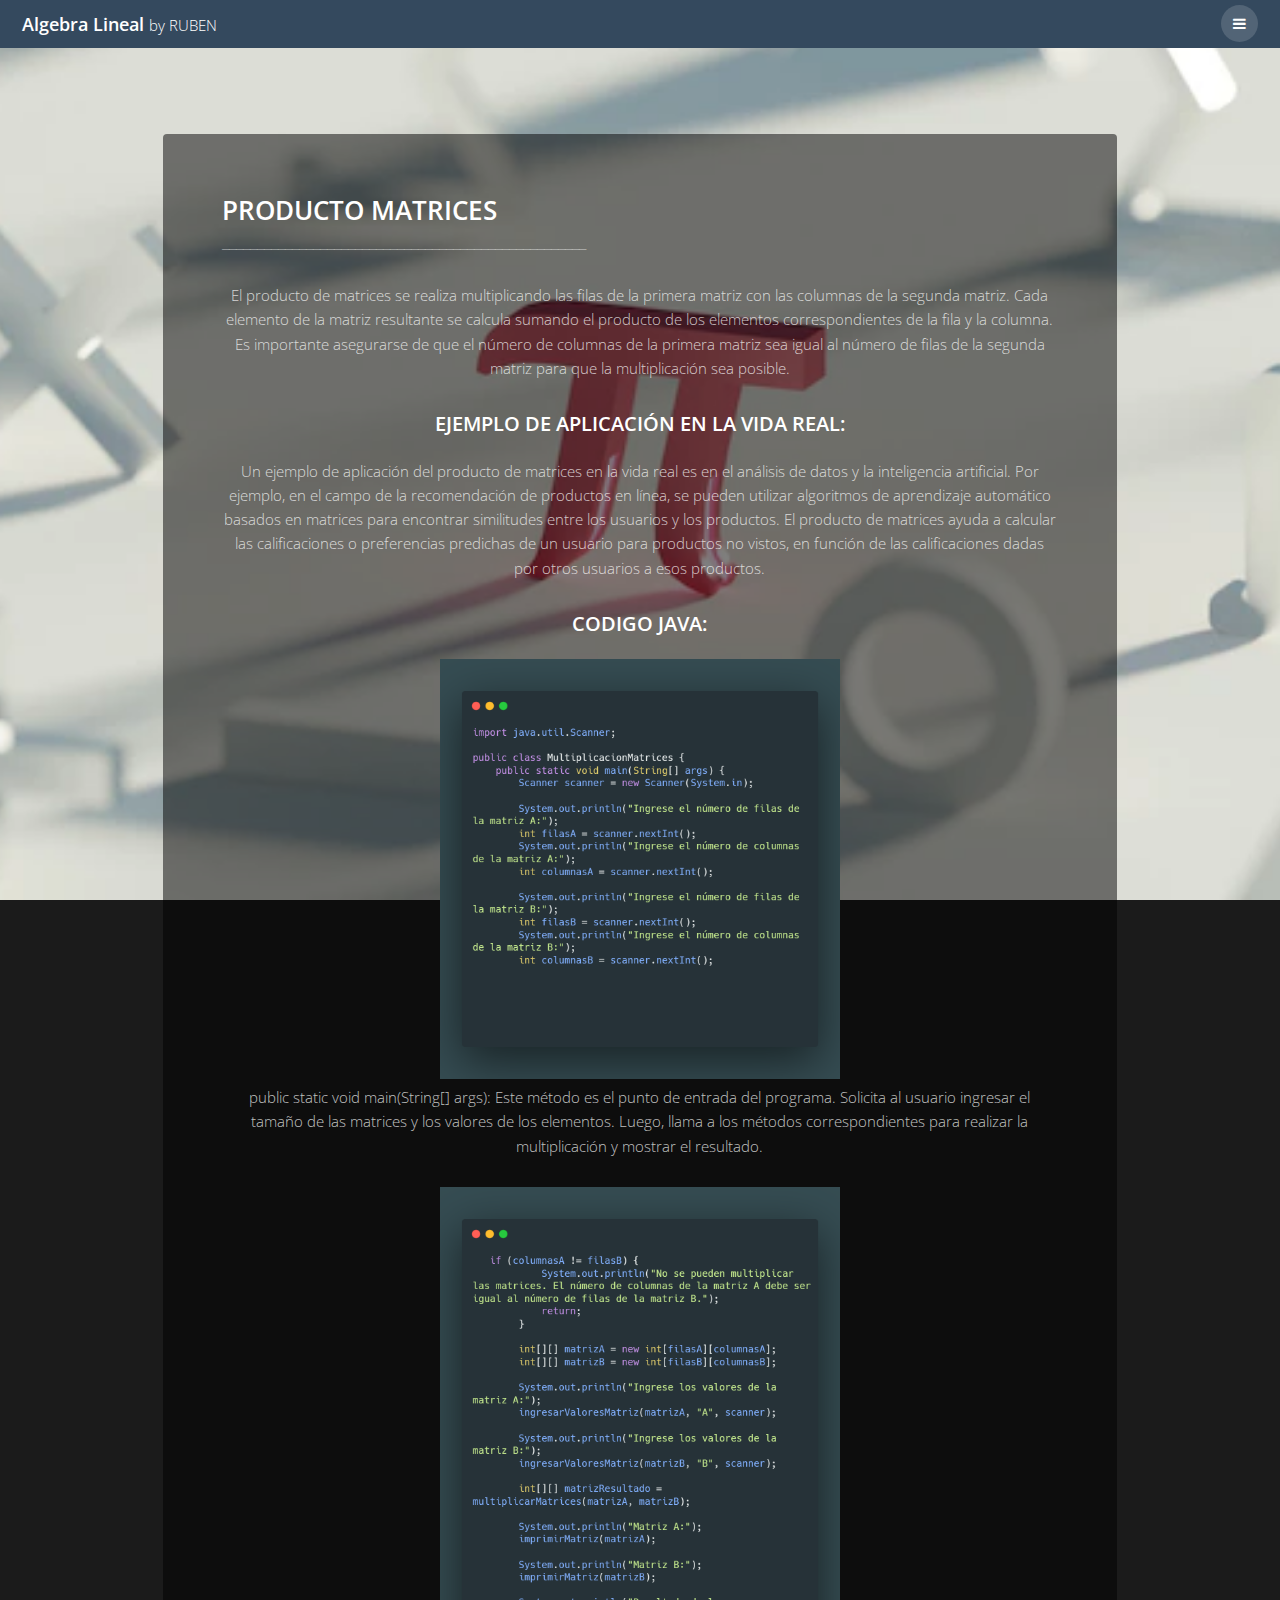
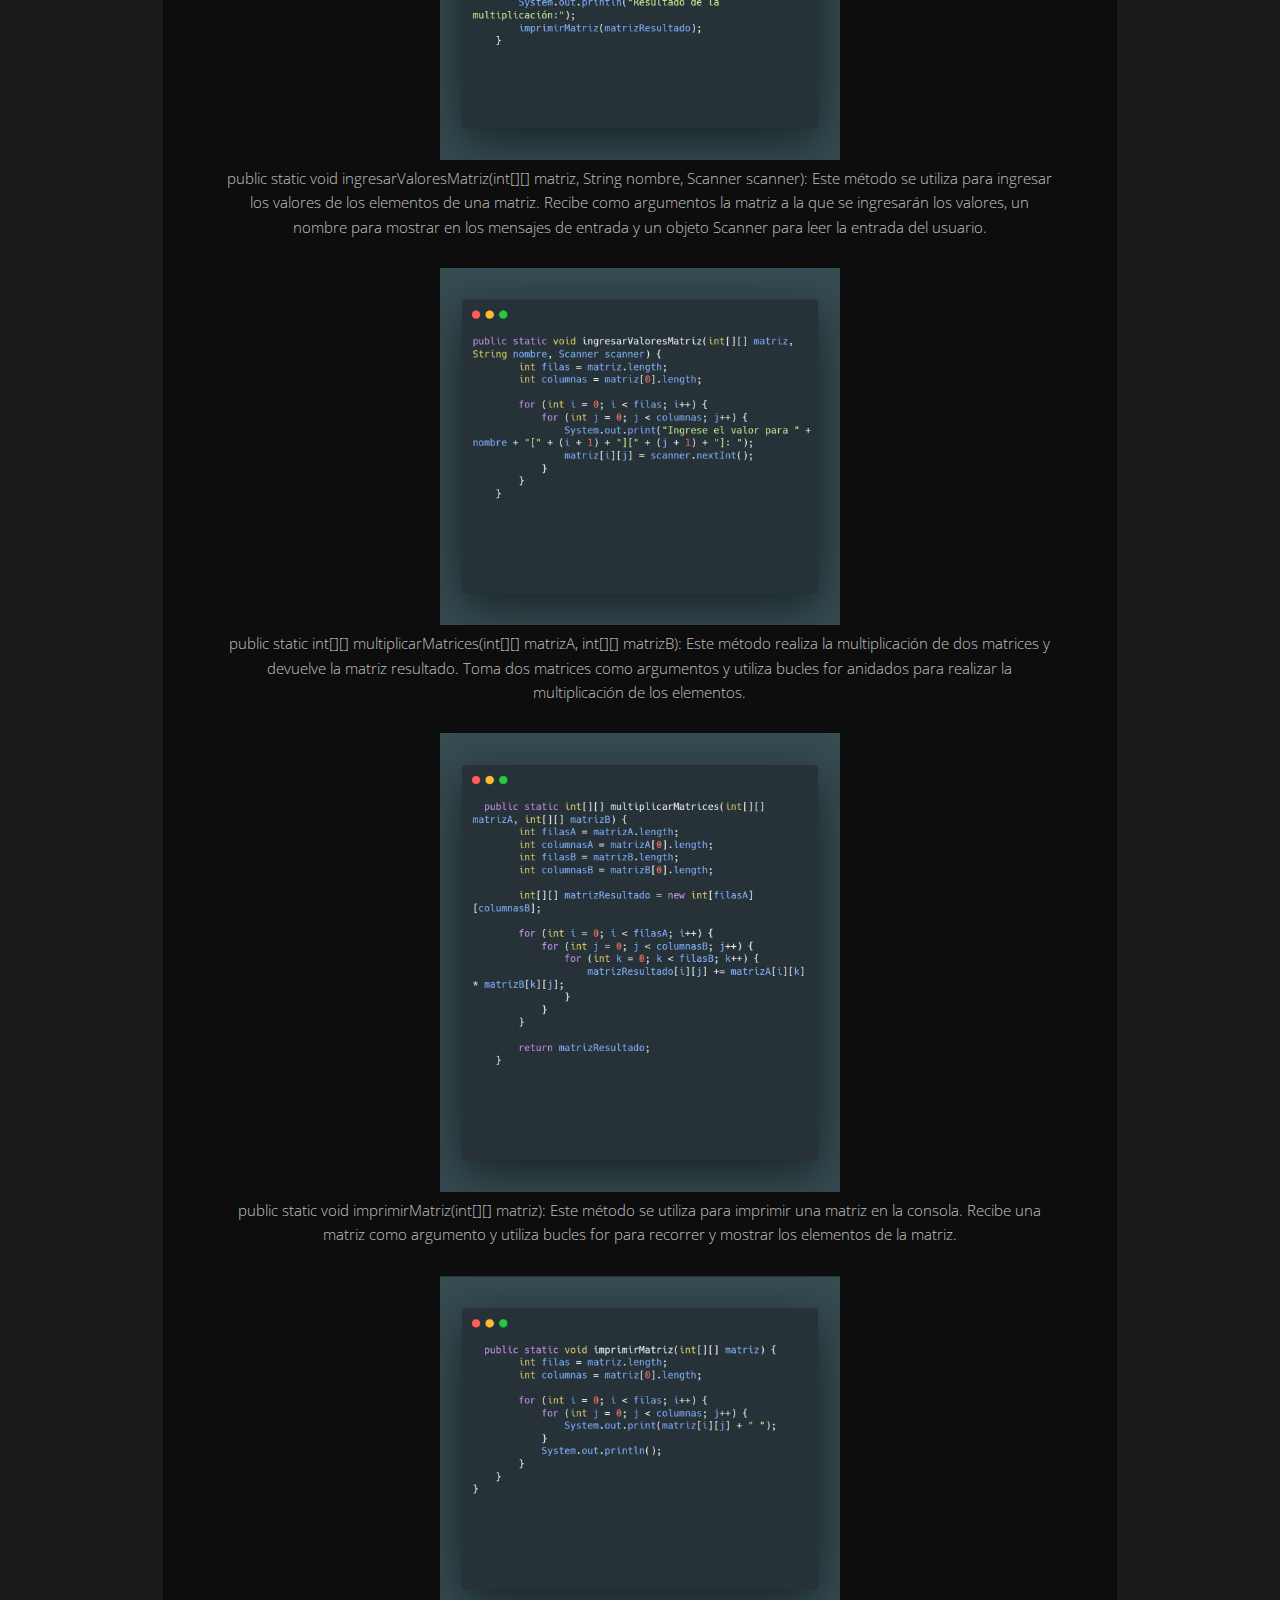
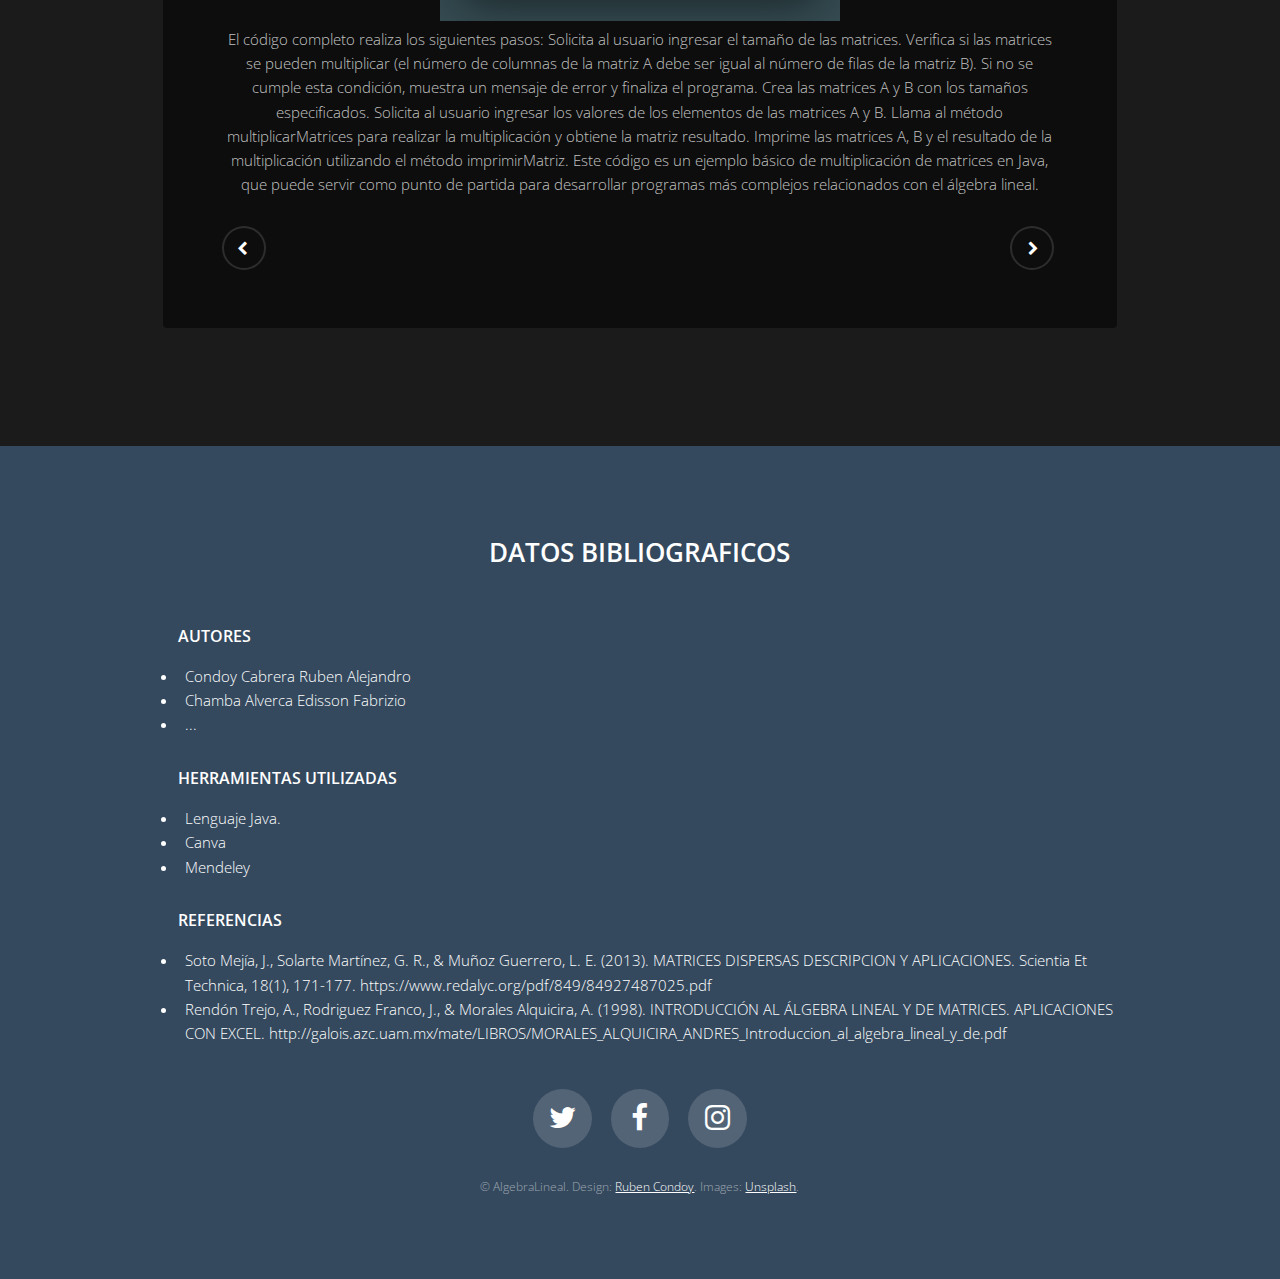
<file: generic.html>
<!DOCTYPE HTML>
<!--
	Road Trip by TEMPLATED
	templated.co @templatedco
	Released for free under the Creative Commons Attribution 3.0 license (templated.co/license)
-->
<html>

<head>
	<title>Info Producto Matrices</title>
	<meta charset="utf-8" />
	<meta name="viewport" content="width=device-width, initial-scale=1" />
	<link rel="stylesheet" href="assets/css/main.css" />
	<link rel="icon" href="images/logo.png" type="image/png">
</head>

<body class="subpage">

	<!-- Header -->
	<header id="header" class="alt">
		<div class="logo"><a href="index.html">Algebra Lineal <span>by RUBEN</span></a></div>
		<a href="#menu"><span>Menu</span></a>
	</header>

	<!-- Nav -->
	<nav id="menu">
		<ul class="links">
			<li><a href="index.html">Home</a></li>
			<li><a href="generic.html">Explicacion</a></li>
			<!-- <li> <a href="elements.html">Elements</a></li> -->
		</ul>
	</nav>

	<!-- Content -->
	<!--
			Note: To show a background image, set the "data-bg" attribute below
			to the full filename of your image. This is used in each section to set
			the background image.
		-->
	<section id="post" class="wrapper bg-img" data-bg="banner4.jpg">
		<div class="inner">
			<article class="box">
				<header>
					<h2>Producto MATRICES</h2>
					<p>____________________________________________________</p>
				</header>
				<div class="content"style="text-align: center;">
					
					<p>El producto de matrices se realiza multiplicando las filas de la primera matriz con las columnas
						de la segunda matriz. Cada elemento de la matriz resultante se calcula sumando el producto de
						los elementos correspondientes de la fila y la columna. Es importante asegurarse de que el
						número de columnas de la primera matriz sea igual al número de filas de la segunda matriz para
						que la multiplicación sea posible.</p>
					<h3> Ejemplo de Aplicación en la Vida Real: </h3>
					<p>Un ejemplo de aplicación del producto de matrices en la vida real es en el análisis de datos y la
						inteligencia artificial. Por ejemplo, en el campo de la recomendación de productos en línea, se
						pueden utilizar algoritmos de aprendizaje automático basados en matrices para encontrar
						similitudes entre los usuarios y los productos. El producto de matrices ayuda a calcular las
						calificaciones o preferencias predichas de un usuario para productos no vistos, en función de
						las calificaciones dadas por otros usuarios a esos productos.</p>
					<h3>CODIGO JAVA:</h3>
					 <!-- <h3>Imágenes:</h3> -->
					<div class="image-container">
						<img src="images/imagen1.png" alt="Imagen 1"style="width: 400px;" >
						<p>public static void main(String[] args): Este método es el punto de entrada del programa. Solicita al usuario ingresar el tamaño de las matrices y los valores de los elementos. Luego, llama a los métodos correspondientes para realizar la multiplicación y mostrar el resultado.</p>
					</div>

					<div class="image-container">
						<img src="images/imagen2.png" alt="Imagen 2"style="width: 400px;">
						<p>public static void ingresarValoresMatriz(int[][] matriz, String nombre, Scanner scanner): Este método se utiliza para ingresar los valores de los elementos de una matriz. Recibe como argumentos la matriz a la que se ingresarán los valores, un nombre para mostrar en los mensajes de entrada y un objeto Scanner para leer la entrada del usuario.</p>
					</div>

					<div class="image-container">
						<img src="images/imagen3.png" alt="Imagen 3"style="width: 400px;">
						<p>public static int[][] multiplicarMatrices(int[][] matrizA, int[][] matrizB): Este método realiza la multiplicación de dos matrices y devuelve la matriz resultado. Toma dos matrices como argumentos y utiliza bucles for anidados para realizar la multiplicación de los elementos.</p>
					</div>

					<div class="image-container">
						<img src="images/imagen4.png" alt="Imagen 4"style="width: 400px;">
						<p>public static void imprimirMatriz(int[][] matriz): Este método se utiliza para imprimir una matriz en la consola. Recibe una matriz como argumento y utiliza bucles for para recorrer y mostrar los elementos de la matriz.</p>
					</div>

					<div class="image-container">
						<img src="images/imagen5.png" alt="Imagen 5"style="width: 400px;">
						<p>El código completo realiza los siguientes pasos:

							Solicita al usuario ingresar el tamaño de las matrices.
							Verifica si las matrices se pueden multiplicar (el número de columnas de la matriz A debe ser igual al número de filas de la matriz B). Si no se cumple esta condición, muestra un mensaje de error y finaliza el programa.
							Crea las matrices A y B con los tamaños especificados.
							Solicita al usuario ingresar los valores de los elementos de las matrices A y B.
							Llama al método multiplicarMatrices para realizar la multiplicación y obtiene la matriz resultado.
							Imprime las matrices A, B y el resultado de la multiplicación utilizando el método imprimirMatriz.
							Este código es un ejemplo básico de multiplicación de matrices en Java, que puede servir como punto de partida para desarrollar programas más complejos relacionados con el álgebra lineal.</p>
					</div>
				</div>
				<footer>
					<ul class="actions">
						<li><a href="#" class="button alt icon fa-chevron-left"><span class="label">Previous</span></a>
						</li>
						<li><a href="#" class="button alt icon fa-chevron-right"><span class="label">Next</span></a>
						</li>
					</ul>
				</footer>
			</article>
		</div>
	</section>

	<!-- Footer -->
	<footer id="footer">
		<div class="inner">
			<h2>
				datos bibliograficos
				</h2>
			<ul>
				<h4>Autores</h4>
				<li>Condoy Cabrera Ruben Alejandro</li>
				<li>Chamba Alverca Edisson Fabrizio</li>
				<li>...</li>
			</ul>
			<ul>
				<h4>Herramientas Utilizadas</h4>
				<li>Lenguaje Java.</li>
				<li>Canva</li>
				<li>Mendeley</li>
			</ul>
			<ul>
				<h4>Referencias</h4>
				<li>Soto Mejía, J., Solarte Martínez, G. R., & Muñoz Guerrero, L. E.  (2013). MATRICES DISPERSAS DESCRIPCION Y APLICACIONES. Scientia Et Technica, 18(1), 171-177. https://www.redalyc.org/pdf/849/84927487025.pdf</li>
				<li>Rendón Trejo, A., Rodriguez Franco, J., & Morales Alquicira, A. (1998). INTRODUCCIÓN AL ÁLGEBRA LINEAL Y DE MATRICES. APLICACIONES CON EXCEL. http://galois.azc.uam.mx/mate/LIBROS/MORALES_ALQUICIRA_ANDRES_Introduccion_al_algebra_lineal_y_de.pdf</li>
				
			</ul>
			
	
			<ul class="icons">
				<li><a href="#" class="icon round fa-twitter"><span class="label">Twitter</span></a></li>
				<li><a href="#" class="icon round fa-facebook"><span class="label">Facebook</span></a></li>
				<li><a href="https://instagram.com/rubenalejandroc123?igshid=ZDc4ODBmNjlmNQ==" class="icon round fa-instagram"><span class="label">Instagram</span></a></li>
			</ul>
	
			<div class="copyright">
				&copy; AlgebraLineal. Design: <a href="https://instagram.com/rubenalejandroc123?igshid=ZDc4ODBmNjlmNQ==">Ruben Condoy</a>. Images: <a href="https://unsplash.com">Unsplash</a>.
			</div>
		</div>
	</footer>

	<!-- Scripts -->
	<script src="assets/js/jquery.min.js"></script>
	<script src="assets/js/jquery.scrolly.min.js"></script>
	<script src="assets/js/jquery.scrollex.min.js"></script>
	<script src="assets/js/skel.min.js"></script>
	<script src="assets/js/util.js"></script>
	<script src="assets/js/main.js"></script>

</body>

</html>
</file>
<file: assets/css/main.css>
@charset "UTF-8";
@import url(font-awesome.min.css);
@import url("https://fonts.googleapis.com/css?family=Lobster|Open+Sans:300,400,600,700,800");

/*
	Road Trip by TEMPLATED
	templated.co @templatedco
	Released for free under the Creative Commons Attribution 3.0 license (templated.co/license)
*/

/* Reset */

	html, body, div, span, applet, object, iframe, h1, h2, h3, h4, h5, h6, p, blockquote, pre, a, abbr, acronym, address, big, cite, code, del, dfn, em, img, ins, kbd, q, s, samp, small, strike, strong, sub, sup, tt, var, b, u, i, center, dl, dt, dd, ol, ul, li, fieldset, form, label, legend, table, caption, tbody, tfoot, thead, tr, th, td, article, aside, canvas, details, embed, figure, figcaption, footer, header, hgroup, menu, nav, output, ruby, section, summary, time, mark, audio, video {
		margin: 0;
		padding: 0;
		border: 0;
		font-size: 100%;
		font: inherit;
		vertical-align: baseline;
	}

	article, aside, details, figcaption, figure, footer, header, hgroup, menu, nav, section {
		display: block;
	}

	body {
		line-height: 1;
	}

	ol, ul {
		list-style: none;
	}

	blockquote, q {
		quotes: none;
	}

	blockquote:before, blockquote:after, q:before, q:after {
		content: '';
		content: none;
	}

	table {
		border-collapse: collapse;
		border-spacing: 0;
	}

	body {
		-webkit-text-size-adjust: none;
	}

/* Box Model */

	*, *:before, *:after {
		-moz-box-sizing: border-box;
		-webkit-box-sizing: border-box;
		box-sizing: border-box;
	}

/* Containers */

	.container {
		margin-left: auto;
		margin-right: auto;
	}

	.container.\31 25\25 {
		width: 100%;
		max-width: 100em;
		min-width: 80em;
	}

	.container.\37 5\25 {
		width: 60em;
	}

	.container.\35 0\25 {
		width: 40em;
	}

	.container.\32 5\25 {
		width: 20em;
	}

	.container {
		width: 80em;
	}

	@media screen and (max-width: 1680px) {

		.container.\31 25\25 {
			width: 100%;
			max-width: 100em;
			min-width: 80em;
		}

		.container.\37 5\25 {
			width: 60em;
		}

		.container.\35 0\25 {
			width: 40em;
		}

		.container.\32 5\25 {
			width: 20em;
		}

		.container {
			width: 80em;
		}

	}

	@media screen and (max-width: 1280px) {

		.container.\31 25\25 {
			width: 100%;
			max-width: 81.25em;
			min-width: 65em;
		}

		.container.\37 5\25 {
			width: 48.75em;
		}

		.container.\35 0\25 {
			width: 32.5em;
		}

		.container.\32 5\25 {
			width: 16.25em;
		}

		.container {
			width: 65em;
		}

	}

	@media screen and (max-width: 980px) {

		.container.\31 25\25 {
			width: 100%;
			max-width: 112.5%;
			min-width: 90%;
		}

		.container.\37 5\25 {
			width: 67.5%;
		}

		.container.\35 0\25 {
			width: 45%;
		}

		.container.\32 5\25 {
			width: 22.5%;
		}

		.container {
			width: 90%;
		}

	}

	@media screen and (max-width: 736px) {

		.container.\31 25\25 {
			width: 100%;
			max-width: 112.5%;
			min-width: 90%;
		}

		.container.\37 5\25 {
			width: 67.5%;
		}

		.container.\35 0\25 {
			width: 45%;
		}

		.container.\32 5\25 {
			width: 22.5%;
		}

		.container {
			width: 90% !important;
		}

	}

	@media screen and (max-width: 480px) {

		.container.\31 25\25 {
			width: 100%;
			max-width: 112.5%;
			min-width: 90%;
		}

		.container.\37 5\25 {
			width: 67.5%;
		}

		.container.\35 0\25 {
			width: 45%;
		}

		.container.\32 5\25 {
			width: 22.5%;
		}

		.container {
			width: 90% !important;
		}

	}

/* Grid */

	.row {
		border-bottom: solid 1px transparent;
		-moz-box-sizing: border-box;
		-webkit-box-sizing: border-box;
		box-sizing: border-box;
	}

	.row > * {
		float: left;
		-moz-box-sizing: border-box;
		-webkit-box-sizing: border-box;
		box-sizing: border-box;
	}

	.row:after, .row:before {
		content: '';
		display: block;
		clear: both;
		height: 0;
	}

	.row.uniform > * > :first-child {
		margin-top: 0;
	}

	.row.uniform > * > :last-child {
		margin-bottom: 0;
	}

	.row.\30 \25 > * {
		padding: 0 0 0 0em;
	}

	.row.\30 \25 {
		margin: 0 0 -1px 0em;
	}

	.row.uniform.\30 \25 > * {
		padding: 0em 0 0 0em;
	}

	.row.uniform.\30 \25 {
		margin: 0em 0 -1px 0em;
	}

	.row > * {
		padding: 0 0 0 2em;
	}

	.row {
		margin: 0 0 -1px -2em;
	}

	.row.uniform > * {
		padding: 2em 0 0 2em;
	}

	.row.uniform {
		margin: -2em 0 -1px -2em;
	}

	.row.\32 00\25 > * {
		padding: 0 0 0 4em;
	}

	.row.\32 00\25 {
		margin: 0 0 -1px -4em;
	}

	.row.uniform.\32 00\25 > * {
		padding: 4em 0 0 4em;
	}

	.row.uniform.\32 00\25 {
		margin: -4em 0 -1px -4em;
	}

	.row.\31 50\25 > * {
		padding: 0 0 0 3em;
	}

	.row.\31 50\25 {
		margin: 0 0 -1px -3em;
	}

	.row.uniform.\31 50\25 > * {
		padding: 3em 0 0 3em;
	}

	.row.uniform.\31 50\25 {
		margin: -3em 0 -1px -3em;
	}

	.row.\35 0\25 > * {
		padding: 0 0 0 1em;
	}

	.row.\35 0\25 {
		margin: 0 0 -1px -1em;
	}

	.row.uniform.\35 0\25 > * {
		padding: 1em 0 0 1em;
	}

	.row.uniform.\35 0\25 {
		margin: -1em 0 -1px -1em;
	}

	.row.\32 5\25 > * {
		padding: 0 0 0 0.5em;
	}

	.row.\32 5\25 {
		margin: 0 0 -1px -0.5em;
	}

	.row.uniform.\32 5\25 > * {
		padding: 0.5em 0 0 0.5em;
	}

	.row.uniform.\32 5\25 {
		margin: -0.5em 0 -1px -0.5em;
	}

	.\31 2u, .\31 2u\24 {
		width: 100%;
		clear: none;
		margin-left: 0;
	}

	.\31 1u, .\31 1u\24 {
		width: 91.6666666667%;
		clear: none;
		margin-left: 0;
	}

	.\31 0u, .\31 0u\24 {
		width: 83.3333333333%;
		clear: none;
		margin-left: 0;
	}

	.\39 u, .\39 u\24 {
		width: 75%;
		clear: none;
		margin-left: 0;
	}

	.\38 u, .\38 u\24 {
		width: 66.6666666667%;
		clear: none;
		margin-left: 0;
	}

	.\37 u, .\37 u\24 {
		width: 58.3333333333%;
		clear: none;
		margin-left: 0;
	}

	.\36 u, .\36 u\24 {
		width: 50%;
		clear: none;
		margin-left: 0;
	}

	.\35 u, .\35 u\24 {
		width: 41.6666666667%;
		clear: none;
		margin-left: 0;
	}

	.\34 u, .\34 u\24 {
		width: 33.3333333333%;
		clear: none;
		margin-left: 0;
	}

	.\33 u, .\33 u\24 {
		width: 25%;
		clear: none;
		margin-left: 0;
	}

	.\32 u, .\32 u\24 {
		width: 16.6666666667%;
		clear: none;
		margin-left: 0;
	}

	.\31 u, .\31 u\24 {
		width: 8.3333333333%;
		clear: none;
		margin-left: 0;
	}

	.\31 2u\24 + *,
	.\31 1u\24 + *,
	.\31 0u\24 + *,
	.\39 u\24 + *,
	.\38 u\24 + *,
	.\37 u\24 + *,
	.\36 u\24 + *,
	.\35 u\24 + *,
	.\34 u\24 + *,
	.\33 u\24 + *,
	.\32 u\24 + *,
	.\31 u\24 + * {
		clear: left;
	}

	.\-11u {
		margin-left: 91.66667%;
	}

	.\-10u {
		margin-left: 83.33333%;
	}

	.\-9u {
		margin-left: 75%;
	}

	.\-8u {
		margin-left: 66.66667%;
	}

	.\-7u {
		margin-left: 58.33333%;
	}

	.\-6u {
		margin-left: 50%;
	}

	.\-5u {
		margin-left: 41.66667%;
	}

	.\-4u {
		margin-left: 33.33333%;
	}

	.\-3u {
		margin-left: 25%;
	}

	.\-2u {
		margin-left: 16.66667%;
	}

	.\-1u {
		margin-left: 8.33333%;
	}

	@media screen and (max-width: 1680px) {

		.row > * {
			padding: 0 0 0 2em;
		}

		.row {
			margin: 0 0 -1px -2em;
		}

		.row.uniform > * {
			padding: 2em 0 0 2em;
		}

		.row.uniform {
			margin: -2em 0 -1px -2em;
		}

		.row.\32 00\25 > * {
			padding: 0 0 0 4em;
		}

		.row.\32 00\25 {
			margin: 0 0 -1px -4em;
		}

		.row.uniform.\32 00\25 > * {
			padding: 4em 0 0 4em;
		}

		.row.uniform.\32 00\25 {
			margin: -4em 0 -1px -4em;
		}

		.row.\31 50\25 > * {
			padding: 0 0 0 3em;
		}

		.row.\31 50\25 {
			margin: 0 0 -1px -3em;
		}

		.row.uniform.\31 50\25 > * {
			padding: 3em 0 0 3em;
		}

		.row.uniform.\31 50\25 {
			margin: -3em 0 -1px -3em;
		}

		.row.\35 0\25 > * {
			padding: 0 0 0 1em;
		}

		.row.\35 0\25 {
			margin: 0 0 -1px -1em;
		}

		.row.uniform.\35 0\25 > * {
			padding: 1em 0 0 1em;
		}

		.row.uniform.\35 0\25 {
			margin: -1em 0 -1px -1em;
		}

		.row.\32 5\25 > * {
			padding: 0 0 0 0.5em;
		}

		.row.\32 5\25 {
			margin: 0 0 -1px -0.5em;
		}

		.row.uniform.\32 5\25 > * {
			padding: 0.5em 0 0 0.5em;
		}

		.row.uniform.\32 5\25 {
			margin: -0.5em 0 -1px -0.5em;
		}

		.\31 2u\28xlarge\29, .\31 2u\24\28xlarge\29 {
			width: 100%;
			clear: none;
			margin-left: 0;
		}

		.\31 1u\28xlarge\29, .\31 1u\24\28xlarge\29 {
			width: 91.6666666667%;
			clear: none;
			margin-left: 0;
		}

		.\31 0u\28xlarge\29, .\31 0u\24\28xlarge\29 {
			width: 83.3333333333%;
			clear: none;
			margin-left: 0;
		}

		.\39 u\28xlarge\29, .\39 u\24\28xlarge\29 {
			width: 75%;
			clear: none;
			margin-left: 0;
		}

		.\38 u\28xlarge\29, .\38 u\24\28xlarge\29 {
			width: 66.6666666667%;
			clear: none;
			margin-left: 0;
		}

		.\37 u\28xlarge\29, .\37 u\24\28xlarge\29 {
			width: 58.3333333333%;
			clear: none;
			margin-left: 0;
		}

		.\36 u\28xlarge\29, .\36 u\24\28xlarge\29 {
			width: 50%;
			clear: none;
			margin-left: 0;
		}

		.\35 u\28xlarge\29, .\35 u\24\28xlarge\29 {
			width: 41.6666666667%;
			clear: none;
			margin-left: 0;
		}

		.\34 u\28xlarge\29, .\34 u\24\28xlarge\29 {
			width: 33.3333333333%;
			clear: none;
			margin-left: 0;
		}

		.\33 u\28xlarge\29, .\33 u\24\28xlarge\29 {
			width: 25%;
			clear: none;
			margin-left: 0;
		}

		.\32 u\28xlarge\29, .\32 u\24\28xlarge\29 {
			width: 16.6666666667%;
			clear: none;
			margin-left: 0;
		}

		.\31 u\28xlarge\29, .\31 u\24\28xlarge\29 {
			width: 8.3333333333%;
			clear: none;
			margin-left: 0;
		}

		.\31 2u\24\28xlarge\29 + *,
		.\31 1u\24\28xlarge\29 + *,
		.\31 0u\24\28xlarge\29 + *,
		.\39 u\24\28xlarge\29 + *,
		.\38 u\24\28xlarge\29 + *,
		.\37 u\24\28xlarge\29 + *,
		.\36 u\24\28xlarge\29 + *,
		.\35 u\24\28xlarge\29 + *,
		.\34 u\24\28xlarge\29 + *,
		.\33 u\24\28xlarge\29 + *,
		.\32 u\24\28xlarge\29 + *,
		.\31 u\24\28xlarge\29 + * {
			clear: left;
		}

		.\-11u\28xlarge\29 {
			margin-left: 91.66667%;
		}

		.\-10u\28xlarge\29 {
			margin-left: 83.33333%;
		}

		.\-9u\28xlarge\29 {
			margin-left: 75%;
		}

		.\-8u\28xlarge\29 {
			margin-left: 66.66667%;
		}

		.\-7u\28xlarge\29 {
			margin-left: 58.33333%;
		}

		.\-6u\28xlarge\29 {
			margin-left: 50%;
		}

		.\-5u\28xlarge\29 {
			margin-left: 41.66667%;
		}

		.\-4u\28xlarge\29 {
			margin-left: 33.33333%;
		}

		.\-3u\28xlarge\29 {
			margin-left: 25%;
		}

		.\-2u\28xlarge\29 {
			margin-left: 16.66667%;
		}

		.\-1u\28xlarge\29 {
			margin-left: 8.33333%;
		}

	}

	@media screen and (max-width: 1280px) {

		.row > * {
			padding: 0 0 0 1.5em;
		}

		.row {
			margin: 0 0 -1px -1.5em;
		}

		.row.uniform > * {
			padding: 1.5em 0 0 1.5em;
		}

		.row.uniform {
			margin: -1.5em 0 -1px -1.5em;
		}

		.row.\32 00\25 > * {
			padding: 0 0 0 3em;
		}

		.row.\32 00\25 {
			margin: 0 0 -1px -3em;
		}

		.row.uniform.\32 00\25 > * {
			padding: 3em 0 0 3em;
		}

		.row.uniform.\32 00\25 {
			margin: -3em 0 -1px -3em;
		}

		.row.\31 50\25 > * {
			padding: 0 0 0 2.25em;
		}

		.row.\31 50\25 {
			margin: 0 0 -1px -2.25em;
		}

		.row.uniform.\31 50\25 > * {
			padding: 2.25em 0 0 2.25em;
		}

		.row.uniform.\31 50\25 {
			margin: -2.25em 0 -1px -2.25em;
		}

		.row.\35 0\25 > * {
			padding: 0 0 0 0.75em;
		}

		.row.\35 0\25 {
			margin: 0 0 -1px -0.75em;
		}

		.row.uniform.\35 0\25 > * {
			padding: 0.75em 0 0 0.75em;
		}

		.row.uniform.\35 0\25 {
			margin: -0.75em 0 -1px -0.75em;
		}

		.row.\32 5\25 > * {
			padding: 0 0 0 0.375em;
		}

		.row.\32 5\25 {
			margin: 0 0 -1px -0.375em;
		}

		.row.uniform.\32 5\25 > * {
			padding: 0.375em 0 0 0.375em;
		}

		.row.uniform.\32 5\25 {
			margin: -0.375em 0 -1px -0.375em;
		}

		.\31 2u\28large\29, .\31 2u\24\28large\29 {
			width: 100%;
			clear: none;
			margin-left: 0;
		}

		.\31 1u\28large\29, .\31 1u\24\28large\29 {
			width: 91.6666666667%;
			clear: none;
			margin-left: 0;
		}

		.\31 0u\28large\29, .\31 0u\24\28large\29 {
			width: 83.3333333333%;
			clear: none;
			margin-left: 0;
		}

		.\39 u\28large\29, .\39 u\24\28large\29 {
			width: 75%;
			clear: none;
			margin-left: 0;
		}

		.\38 u\28large\29, .\38 u\24\28large\29 {
			width: 66.6666666667%;
			clear: none;
			margin-left: 0;
		}

		.\37 u\28large\29, .\37 u\24\28large\29 {
			width: 58.3333333333%;
			clear: none;
			margin-left: 0;
		}

		.\36 u\28large\29, .\36 u\24\28large\29 {
			width: 50%;
			clear: none;
			margin-left: 0;
		}

		.\35 u\28large\29, .\35 u\24\28large\29 {
			width: 41.6666666667%;
			clear: none;
			margin-left: 0;
		}

		.\34 u\28large\29, .\34 u\24\28large\29 {
			width: 33.3333333333%;
			clear: none;
			margin-left: 0;
		}

		.\33 u\28large\29, .\33 u\24\28large\29 {
			width: 25%;
			clear: none;
			margin-left: 0;
		}

		.\32 u\28large\29, .\32 u\24\28large\29 {
			width: 16.6666666667%;
			clear: none;
			margin-left: 0;
		}

		.\31 u\28large\29, .\31 u\24\28large\29 {
			width: 8.3333333333%;
			clear: none;
			margin-left: 0;
		}

		.\31 2u\24\28large\29 + *,
		.\31 1u\24\28large\29 + *,
		.\31 0u\24\28large\29 + *,
		.\39 u\24\28large\29 + *,
		.\38 u\24\28large\29 + *,
		.\37 u\24\28large\29 + *,
		.\36 u\24\28large\29 + *,
		.\35 u\24\28large\29 + *,
		.\34 u\24\28large\29 + *,
		.\33 u\24\28large\29 + *,
		.\32 u\24\28large\29 + *,
		.\31 u\24\28large\29 + * {
			clear: left;
		}

		.\-11u\28large\29 {
			margin-left: 91.66667%;
		}

		.\-10u\28large\29 {
			margin-left: 83.33333%;
		}

		.\-9u\28large\29 {
			margin-left: 75%;
		}

		.\-8u\28large\29 {
			margin-left: 66.66667%;
		}

		.\-7u\28large\29 {
			margin-left: 58.33333%;
		}

		.\-6u\28large\29 {
			margin-left: 50%;
		}

		.\-5u\28large\29 {
			margin-left: 41.66667%;
		}

		.\-4u\28large\29 {
			margin-left: 33.33333%;
		}

		.\-3u\28large\29 {
			margin-left: 25%;
		}

		.\-2u\28large\29 {
			margin-left: 16.66667%;
		}

		.\-1u\28large\29 {
			margin-left: 8.33333%;
		}

	}

	@media screen and (max-width: 980px) {

		.row > * {
			padding: 0 0 0 1.5em;
		}

		.row {
			margin: 0 0 -1px -1.5em;
		}

		.row.uniform > * {
			padding: 1.5em 0 0 1.5em;
		}

		.row.uniform {
			margin: -1.5em 0 -1px -1.5em;
		}

		.row.\32 00\25 > * {
			padding: 0 0 0 3em;
		}

		.row.\32 00\25 {
			margin: 0 0 -1px -3em;
		}

		.row.uniform.\32 00\25 > * {
			padding: 3em 0 0 3em;
		}

		.row.uniform.\32 00\25 {
			margin: -3em 0 -1px -3em;
		}

		.row.\31 50\25 > * {
			padding: 0 0 0 2.25em;
		}

		.row.\31 50\25 {
			margin: 0 0 -1px -2.25em;
		}

		.row.uniform.\31 50\25 > * {
			padding: 2.25em 0 0 2.25em;
		}

		.row.uniform.\31 50\25 {
			margin: -2.25em 0 -1px -2.25em;
		}

		.row.\35 0\25 > * {
			padding: 0 0 0 0.75em;
		}

		.row.\35 0\25 {
			margin: 0 0 -1px -0.75em;
		}

		.row.uniform.\35 0\25 > * {
			padding: 0.75em 0 0 0.75em;
		}

		.row.uniform.\35 0\25 {
			margin: -0.75em 0 -1px -0.75em;
		}

		.row.\32 5\25 > * {
			padding: 0 0 0 0.375em;
		}

		.row.\32 5\25 {
			margin: 0 0 -1px -0.375em;
		}

		.row.uniform.\32 5\25 > * {
			padding: 0.375em 0 0 0.375em;
		}

		.row.uniform.\32 5\25 {
			margin: -0.375em 0 -1px -0.375em;
		}

		.\31 2u\28medium\29, .\31 2u\24\28medium\29 {
			width: 100%;
			clear: none;
			margin-left: 0;
		}

		.\31 1u\28medium\29, .\31 1u\24\28medium\29 {
			width: 91.6666666667%;
			clear: none;
			margin-left: 0;
		}

		.\31 0u\28medium\29, .\31 0u\24\28medium\29 {
			width: 83.3333333333%;
			clear: none;
			margin-left: 0;
		}

		.\39 u\28medium\29, .\39 u\24\28medium\29 {
			width: 75%;
			clear: none;
			margin-left: 0;
		}

		.\38 u\28medium\29, .\38 u\24\28medium\29 {
			width: 66.6666666667%;
			clear: none;
			margin-left: 0;
		}

		.\37 u\28medium\29, .\37 u\24\28medium\29 {
			width: 58.3333333333%;
			clear: none;
			margin-left: 0;
		}

		.\36 u\28medium\29, .\36 u\24\28medium\29 {
			width: 50%;
			clear: none;
			margin-left: 0;
		}

		.\35 u\28medium\29, .\35 u\24\28medium\29 {
			width: 41.6666666667%;
			clear: none;
			margin-left: 0;
		}

		.\34 u\28medium\29, .\34 u\24\28medium\29 {
			width: 33.3333333333%;
			clear: none;
			margin-left: 0;
		}

		.\33 u\28medium\29, .\33 u\24\28medium\29 {
			width: 25%;
			clear: none;
			margin-left: 0;
		}

		.\32 u\28medium\29, .\32 u\24\28medium\29 {
			width: 16.6666666667%;
			clear: none;
			margin-left: 0;
		}

		.\31 u\28medium\29, .\31 u\24\28medium\29 {
			width: 8.3333333333%;
			clear: none;
			margin-left: 0;
		}

		.\31 2u\24\28medium\29 + *,
		.\31 1u\24\28medium\29 + *,
		.\31 0u\24\28medium\29 + *,
		.\39 u\24\28medium\29 + *,
		.\38 u\24\28medium\29 + *,
		.\37 u\24\28medium\29 + *,
		.\36 u\24\28medium\29 + *,
		.\35 u\24\28medium\29 + *,
		.\34 u\24\28medium\29 + *,
		.\33 u\24\28medium\29 + *,
		.\32 u\24\28medium\29 + *,
		.\31 u\24\28medium\29 + * {
			clear: left;
		}

		.\-11u\28medium\29 {
			margin-left: 91.66667%;
		}

		.\-10u\28medium\29 {
			margin-left: 83.33333%;
		}

		.\-9u\28medium\29 {
			margin-left: 75%;
		}

		.\-8u\28medium\29 {
			margin-left: 66.66667%;
		}

		.\-7u\28medium\29 {
			margin-left: 58.33333%;
		}

		.\-6u\28medium\29 {
			margin-left: 50%;
		}

		.\-5u\28medium\29 {
			margin-left: 41.66667%;
		}

		.\-4u\28medium\29 {
			margin-left: 33.33333%;
		}

		.\-3u\28medium\29 {
			margin-left: 25%;
		}

		.\-2u\28medium\29 {
			margin-left: 16.66667%;
		}

		.\-1u\28medium\29 {
			margin-left: 8.33333%;
		}

	}

	@media screen and (max-width: 736px) {

		.row > * {
			padding: 0 0 0 1.25em;
		}

		.row {
			margin: 0 0 -1px -1.25em;
		}

		.row.uniform > * {
			padding: 1.25em 0 0 1.25em;
		}

		.row.uniform {
			margin: -1.25em 0 -1px -1.25em;
		}

		.row.\32 00\25 > * {
			padding: 0 0 0 2.5em;
		}

		.row.\32 00\25 {
			margin: 0 0 -1px -2.5em;
		}

		.row.uniform.\32 00\25 > * {
			padding: 2.5em 0 0 2.5em;
		}

		.row.uniform.\32 00\25 {
			margin: -2.5em 0 -1px -2.5em;
		}

		.row.\31 50\25 > * {
			padding: 0 0 0 1.875em;
		}

		.row.\31 50\25 {
			margin: 0 0 -1px -1.875em;
		}

		.row.uniform.\31 50\25 > * {
			padding: 1.875em 0 0 1.875em;
		}

		.row.uniform.\31 50\25 {
			margin: -1.875em 0 -1px -1.875em;
		}

		.row.\35 0\25 > * {
			padding: 0 0 0 0.625em;
		}

		.row.\35 0\25 {
			margin: 0 0 -1px -0.625em;
		}

		.row.uniform.\35 0\25 > * {
			padding: 0.625em 0 0 0.625em;
		}

		.row.uniform.\35 0\25 {
			margin: -0.625em 0 -1px -0.625em;
		}

		.row.\32 5\25 > * {
			padding: 0 0 0 0.3125em;
		}

		.row.\32 5\25 {
			margin: 0 0 -1px -0.3125em;
		}

		.row.uniform.\32 5\25 > * {
			padding: 0.3125em 0 0 0.3125em;
		}

		.row.uniform.\32 5\25 {
			margin: -0.3125em 0 -1px -0.3125em;
		}

		.\31 2u\28small\29, .\31 2u\24\28small\29 {
			width: 100%;
			clear: none;
			margin-left: 0;
		}

		.\31 1u\28small\29, .\31 1u\24\28small\29 {
			width: 91.6666666667%;
			clear: none;
			margin-left: 0;
		}

		.\31 0u\28small\29, .\31 0u\24\28small\29 {
			width: 83.3333333333%;
			clear: none;
			margin-left: 0;
		}

		.\39 u\28small\29, .\39 u\24\28small\29 {
			width: 75%;
			clear: none;
			margin-left: 0;
		}

		.\38 u\28small\29, .\38 u\24\28small\29 {
			width: 66.6666666667%;
			clear: none;
			margin-left: 0;
		}

		.\37 u\28small\29, .\37 u\24\28small\29 {
			width: 58.3333333333%;
			clear: none;
			margin-left: 0;
		}

		.\36 u\28small\29, .\36 u\24\28small\29 {
			width: 50%;
			clear: none;
			margin-left: 0;
		}

		.\35 u\28small\29, .\35 u\24\28small\29 {
			width: 41.6666666667%;
			clear: none;
			margin-left: 0;
		}

		.\34 u\28small\29, .\34 u\24\28small\29 {
			width: 33.3333333333%;
			clear: none;
			margin-left: 0;
		}

		.\33 u\28small\29, .\33 u\24\28small\29 {
			width: 25%;
			clear: none;
			margin-left: 0;
		}

		.\32 u\28small\29, .\32 u\24\28small\29 {
			width: 16.6666666667%;
			clear: none;
			margin-left: 0;
		}

		.\31 u\28small\29, .\31 u\24\28small\29 {
			width: 8.3333333333%;
			clear: none;
			margin-left: 0;
		}

		.\31 2u\24\28small\29 + *,
		.\31 1u\24\28small\29 + *,
		.\31 0u\24\28small\29 + *,
		.\39 u\24\28small\29 + *,
		.\38 u\24\28small\29 + *,
		.\37 u\24\28small\29 + *,
		.\36 u\24\28small\29 + *,
		.\35 u\24\28small\29 + *,
		.\34 u\24\28small\29 + *,
		.\33 u\24\28small\29 + *,
		.\32 u\24\28small\29 + *,
		.\31 u\24\28small\29 + * {
			clear: left;
		}

		.\-11u\28small\29 {
			margin-left: 91.66667%;
		}

		.\-10u\28small\29 {
			margin-left: 83.33333%;
		}

		.\-9u\28small\29 {
			margin-left: 75%;
		}

		.\-8u\28small\29 {
			margin-left: 66.66667%;
		}

		.\-7u\28small\29 {
			margin-left: 58.33333%;
		}

		.\-6u\28small\29 {
			margin-left: 50%;
		}

		.\-5u\28small\29 {
			margin-left: 41.66667%;
		}

		.\-4u\28small\29 {
			margin-left: 33.33333%;
		}

		.\-3u\28small\29 {
			margin-left: 25%;
		}

		.\-2u\28small\29 {
			margin-left: 16.66667%;
		}

		.\-1u\28small\29 {
			margin-left: 8.33333%;
		}

	}

	@media screen and (max-width: 480px) {

		.row > * {
			padding: 0 0 0 1.25em;
		}

		.row {
			margin: 0 0 -1px -1.25em;
		}

		.row.uniform > * {
			padding: 1.25em 0 0 1.25em;
		}

		.row.uniform {
			margin: -1.25em 0 -1px -1.25em;
		}

		.row.\32 00\25 > * {
			padding: 0 0 0 2.5em;
		}

		.row.\32 00\25 {
			margin: 0 0 -1px -2.5em;
		}

		.row.uniform.\32 00\25 > * {
			padding: 2.5em 0 0 2.5em;
		}

		.row.uniform.\32 00\25 {
			margin: -2.5em 0 -1px -2.5em;
		}

		.row.\31 50\25 > * {
			padding: 0 0 0 1.875em;
		}

		.row.\31 50\25 {
			margin: 0 0 -1px -1.875em;
		}

		.row.uniform.\31 50\25 > * {
			padding: 1.875em 0 0 1.875em;
		}

		.row.uniform.\31 50\25 {
			margin: -1.875em 0 -1px -1.875em;
		}

		.row.\35 0\25 > * {
			padding: 0 0 0 0.625em;
		}

		.row.\35 0\25 {
			margin: 0 0 -1px -0.625em;
		}

		.row.uniform.\35 0\25 > * {
			padding: 0.625em 0 0 0.625em;
		}

		.row.uniform.\35 0\25 {
			margin: -0.625em 0 -1px -0.625em;
		}

		.row.\32 5\25 > * {
			padding: 0 0 0 0.3125em;
		}

		.row.\32 5\25 {
			margin: 0 0 -1px -0.3125em;
		}

		.row.uniform.\32 5\25 > * {
			padding: 0.3125em 0 0 0.3125em;
		}

		.row.uniform.\32 5\25 {
			margin: -0.3125em 0 -1px -0.3125em;
		}

		.\31 2u\28xsmall\29, .\31 2u\24\28xsmall\29 {
			width: 100%;
			clear: none;
			margin-left: 0;
		}

		.\31 1u\28xsmall\29, .\31 1u\24\28xsmall\29 {
			width: 91.6666666667%;
			clear: none;
			margin-left: 0;
		}

		.\31 0u\28xsmall\29, .\31 0u\24\28xsmall\29 {
			width: 83.3333333333%;
			clear: none;
			margin-left: 0;
		}

		.\39 u\28xsmall\29, .\39 u\24\28xsmall\29 {
			width: 75%;
			clear: none;
			margin-left: 0;
		}

		.\38 u\28xsmall\29, .\38 u\24\28xsmall\29 {
			width: 66.6666666667%;
			clear: none;
			margin-left: 0;
		}

		.\37 u\28xsmall\29, .\37 u\24\28xsmall\29 {
			width: 58.3333333333%;
			clear: none;
			margin-left: 0;
		}

		.\36 u\28xsmall\29, .\36 u\24\28xsmall\29 {
			width: 50%;
			clear: none;
			margin-left: 0;
		}

		.\35 u\28xsmall\29, .\35 u\24\28xsmall\29 {
			width: 41.6666666667%;
			clear: none;
			margin-left: 0;
		}

		.\34 u\28xsmall\29, .\34 u\24\28xsmall\29 {
			width: 33.3333333333%;
			clear: none;
			margin-left: 0;
		}

		.\33 u\28xsmall\29, .\33 u\24\28xsmall\29 {
			width: 25%;
			clear: none;
			margin-left: 0;
		}

		.\32 u\28xsmall\29, .\32 u\24\28xsmall\29 {
			width: 16.6666666667%;
			clear: none;
			margin-left: 0;
		}

		.\31 u\28xsmall\29, .\31 u\24\28xsmall\29 {
			width: 8.3333333333%;
			clear: none;
			margin-left: 0;
		}

		.\31 2u\24\28xsmall\29 + *,
		.\31 1u\24\28xsmall\29 + *,
		.\31 0u\24\28xsmall\29 + *,
		.\39 u\24\28xsmall\29 + *,
		.\38 u\24\28xsmall\29 + *,
		.\37 u\24\28xsmall\29 + *,
		.\36 u\24\28xsmall\29 + *,
		.\35 u\24\28xsmall\29 + *,
		.\34 u\24\28xsmall\29 + *,
		.\33 u\24\28xsmall\29 + *,
		.\32 u\24\28xsmall\29 + *,
		.\31 u\24\28xsmall\29 + * {
			clear: left;
		}

		.\-11u\28xsmall\29 {
			margin-left: 91.66667%;
		}

		.\-10u\28xsmall\29 {
			margin-left: 83.33333%;
		}

		.\-9u\28xsmall\29 {
			margin-left: 75%;
		}

		.\-8u\28xsmall\29 {
			margin-left: 66.66667%;
		}

		.\-7u\28xsmall\29 {
			margin-left: 58.33333%;
		}

		.\-6u\28xsmall\29 {
			margin-left: 50%;
		}

		.\-5u\28xsmall\29 {
			margin-left: 41.66667%;
		}

		.\-4u\28xsmall\29 {
			margin-left: 33.33333%;
		}

		.\-3u\28xsmall\29 {
			margin-left: 25%;
		}

		.\-2u\28xsmall\29 {
			margin-left: 16.66667%;
		}

		.\-1u\28xsmall\29 {
			margin-left: 8.33333%;
		}

	}

/* Basic */

	@-ms-viewport {
		width: device-width;
	}

	body {
		-ms-overflow-style: scrollbar;
	}

	@media screen and (max-width: 480px) {

		html, body {
			min-width: 320px;
		}

	}

	body {
		background: #34495E;
	}

		body.is-loading *, body.is-loading *:before, body.is-loading *:after {
			-moz-animation: none !important;
			-webkit-animation: none !important;
			-ms-animation: none !important;
			animation: none !important;
			-moz-transition: none !important;
			-webkit-transition: none !important;
			-ms-transition: none !important;
			transition: none !important;
		}

	.inner {
		width: 60em;
	}

	@media screen and (max-width: 1280px) {

		.inner {
			width: 65em;
		}

	}

	@media screen and (max-width: 980px) {

		.inner {
			width: 80%;
		}

	}

	@media screen and (max-width: 736px) {

		.inner {
			width: 90%;
		}

	}

/* Type */

	body {
		background-color: #1b1b1b;
		color: rgba(255, 255, 255, 0.75);
	}

	body, input, select, textarea {
		font-family: "Open Sans", Arial, Helvetica, sans-serif;
		font-size: 13pt;
		font-weight: 300;
		line-height: 1.65;
	}

		@media screen and (max-width: 1680px) {

			body, input, select, textarea {
				font-size: 11pt;
			}

		}

		@media screen and (max-width: 1280px) {

			body, input, select, textarea {
				font-size: 11pt;
			}

		}

		@media screen and (max-width: 980px) {

			body, input, select, textarea {
				font-size: 12pt;
			}

		}

		@media screen and (max-width: 736px) {

			body, input, select, textarea {
				font-size: 12pt;
			}

		}

		@media screen and (max-width: 480px) {

			body, input, select, textarea {
				font-size: 12pt;
			}

		}

	a {
		text-decoration: underline;
	}

		a:hover {
			text-decoration: none;
		}

	strong, b {
		font-weight: 600;
	}

	em, i {
		font-style: italic;
	}

	p {
		margin: 0 0 2em 0;
	}

	h1, h2, h3, h4, h5, h6 {
		font-weight: 600;
		line-height: 1.5;
		margin: 0 0 1em 0;
		text-transform: uppercase;
	}

		h1 a, h2 a, h3 a, h4 a, h5 a, h6 a {
			color: inherit;
			text-decoration: none;
		}

	h2 {
		font-size: 1.75em;
	}

	h3 {
		font-size: 1.35em;
	}

	h4 {
		font-size: 1.1em;
	}

	h5 {
		font-size: 0.9em;
	}

	h6 {
		font-size: 0.7em;
	}

	sub {
		font-size: 0.8em;
		position: relative;
		top: 0.5em;
	}

	sup {
		font-size: 0.8em;
		position: relative;
		top: -0.5em;
	}

	blockquote {
		border-left: solid 4px;
		font-style: italic;
		margin: 0 0 2em 0;
		padding: 0.5em 0 0.5em 2em;
	}

	code {
		border-radius: 4px;
		border: solid 1px;
		font-family: "Courier New", monospace;
		font-size: 0.9em;
		margin: 0 0.25em;
		padding: 0.25em 0.65em;
	}

	pre {
		-webkit-overflow-scrolling: touch;
		font-family: "Courier New", monospace;
		font-size: 0.9em;
		margin: 0 0 2em 0;
	}

		pre code {
			display: block;
			line-height: 1.75;
			padding: 1em 1.5em;
			overflow-x: auto;
		}

	hr {
		border: 0;
		border-bottom: solid 1px;
		margin: 2em 0;
	}

		hr.major {
			margin: 3em 0;
		}

	.align-left {
		text-align: left;
	}

	.align-center {
		text-align: center;
	}

	.align-right {
		text-align: right;
	}

	input, select, textarea {
		color: #fff;
	}

	a {
		color: #F64747;
	}

	strong, b {
		color: #fff;
	}

	h1, h2, h3, h4, h5, h6 {
		color: #fff;
	}

	blockquote {
		border-left-color: rgba(144, 144, 144, 0.25);
	}

	code {
		background: rgba(144, 144, 144, 0.075);
		border-color: rgba(144, 144, 144, 0.25);
	}

	hr {
		border-bottom-color: rgba(144, 144, 144, 0.25);
	}

/* Box */

	.box {
		background: rgba(0, 0, 0, 0.5);
		border-radius: 4px;
		margin-bottom: 2em;
		overflow: hidden;
		padding: 4em;
	}

		.box > :last-child,
		.box > :last-child > :last-child,
		.box > :last-child > :last-child > :last-child {
			margin-bottom: 0;
		}

		.box header h2 {
			margin: 0 0 .5em 0;
			color: #FFF;
		}

		.box header p {
			color: rgba(255, 255, 255, 0.5);
		}

		.box.alt {
			border: 0;
			border-radius: 0;
			padding: 0;
		}

		@media screen and (max-width: 980px) {

			.box {
				padding: 3em;
			}

		}

		@media screen and (max-width: 736px) {

			.box {
				padding: 2em;
			}

		}

		@media screen and (max-width: 480px) {

			.box {
				padding: 1em;
			}

		}

/* Button */

	input[type="submit"],
	input[type="reset"],
	input[type="button"],
	button,
	.button {
		-moz-appearance: none;
		-webkit-appearance: none;
		-ms-appearance: none;
		appearance: none;
		-moz-transition: background-color 0.2s ease-in-out, color 0.2s ease-in-out;
		-webkit-transition: background-color 0.2s ease-in-out, color 0.2s ease-in-out;
		-ms-transition: background-color 0.2s ease-in-out, color 0.2s ease-in-out;
		transition: background-color 0.2s ease-in-out, color 0.2s ease-in-out;
		border-radius: 4px;
		border: 0;
		cursor: pointer;
		display: inline-block;
		font-weight: 600;
		height: 2.85em;
		line-height: 2.95em;
		padding: 0 1.5em;
		text-align: center;
		text-decoration: none;
		white-space: nowrap;
		text-transform: uppercase;
	}

		input[type="submit"].icon,
		input[type="reset"].icon,
		input[type="button"].icon,
		button.icon,
		.button.icon {
			padding-left: 1.35em;
		}

			input[type="submit"].icon:before,
			input[type="reset"].icon:before,
			input[type="button"].icon:before,
			button.icon:before,
			.button.icon:before {
				margin-right: 0.5em;
			}

		input[type="submit"].fit,
		input[type="reset"].fit,
		input[type="button"].fit,
		button.fit,
		.button.fit {
			display: block;
			margin: 0 0 1em 0;
			width: 100%;
		}

		input[type="submit"].small,
		input[type="reset"].small,
		input[type="button"].small,
		button.small,
		.button.small {
			font-size: 0.8em;
		}

		input[type="submit"].big,
		input[type="reset"].big,
		input[type="button"].big,
		button.big,
		.button.big {
			font-size: 1.35em;
		}

		input[type="submit"].disabled, input[type="submit"]:disabled,
		input[type="reset"].disabled,
		input[type="reset"]:disabled,
		input[type="button"].disabled,
		input[type="button"]:disabled,
		button.disabled,
		button:disabled,
		.button.disabled,
		.button:disabled {
			-moz-pointer-events: none;
			-webkit-pointer-events: none;
			-ms-pointer-events: none;
			pointer-events: none;
			opacity: 0.25;
		}

		@media screen and (max-width: 480px) {

			input[type="submit"],
			input[type="reset"],
			input[type="button"],
			button,
			.button {
				padding: 0;
			}

		}

	input[type="submit"],
	input[type="reset"],
	input[type="button"],
	button,
	.button {
		background-color: #5a5a5a;
		color: #ffffff !important;
	}

		input[type="submit"]:hover,
		input[type="reset"]:hover,
		input[type="button"]:hover,
		button:hover,
		.button:hover {
			background-color: #676767;
		}

		input[type="submit"]:active,
		input[type="reset"]:active,
		input[type="button"]:active,
		button:active,
		.button:active {
			background-color: #4d4d4d;
		}

		input[type="submit"].alt,
		input[type="reset"].alt,
		input[type="button"].alt,
		button.alt,
		.button.alt {
			background-color: transparent;
			box-shadow: inset 0 0 0 2px rgba(144, 144, 144, 0.25);
			color: #fff !important;
		}

			input[type="submit"].alt:hover,
			input[type="reset"].alt:hover,
			input[type="button"].alt:hover,
			button.alt:hover,
			.button.alt:hover {
				background-color: rgba(144, 144, 144, 0.075);
			}

			input[type="submit"].alt:active,
			input[type="reset"].alt:active,
			input[type="button"].alt:active,
			button.alt:active,
			.button.alt:active {
				background-color: rgba(144, 144, 144, 0.2);
			}

			input[type="submit"].alt.icon:before,
			input[type="reset"].alt.icon:before,
			input[type="button"].alt.icon:before,
			button.alt.icon:before,
			.button.alt.icon:before {
				color: rgba(255, 255, 255, 0.5);
			}

		input[type="submit"].special,
		input[type="reset"].special,
		input[type="button"].special,
		button.special,
		.button.special {
			background-color: #F64747;
			color: #ffffff !important;
		}

			input[type="submit"].special:hover,
			input[type="reset"].special:hover,
			input[type="button"].special:hover,
			button.special:hover,
			.button.special:hover {
				background-color: #f75f5f;
			}

			input[type="submit"].special:active,
			input[type="reset"].special:active,
			input[type="button"].special:active,
			button.special:active,
			.button.special:active {
				background-color: #f52f2f;
			}

/* Flex */

	.flex {
		display: -ms-flexbox;
		-ms-flex-pack: justify;
		display: -moz-flex;
		display: -webkit-flex;
		display: -ms-flex;
		display: flex;
		-moz-flex-wrap: wrap;
		-webkit-flex-wrap: wrap;
		-ms-flex-wrap: wrap;
		flex-wrap: wrap;
		-moz-justify-content: space-between;
		-webkit-justify-content: space-between;
		-ms-justify-content: space-between;
		justify-content: space-between;
	}

		.flex.flex-2, .flex.flex-3 {
			-moz-align-items: stretch;
			-webkit-align-items: stretch;
			-ms-align-items: stretch;
			align-items: stretch;
		}

			.flex.flex-2.center, .flex.flex-3.center {
				-moz-align-items: center;
				-webkit-align-items: center;
				-ms-align-items: center;
				align-items: center;
			}

		.flex.flex-2 .col {
			width: 48%;
		}

			.flex.flex-2 .col.col1 {
				width: 30%;
			}

			.flex.flex-2 .col.col2 {
				width: 66%;
			}

			@media screen and (max-width: 736px) {

				.flex.flex-2 .col.col1, .flex.flex-2 .col.col2 {
					width: 100%;
					margin-bottom: 2em;
				}

					.flex.flex-2 .col.col1 .image, .flex.flex-2 .col.col2 .image {
						max-width: 60%;
						margin: 0 auto 2em auto;
					}

			}

		.flex.flex-3 .col {
			width: 28%;
		}

			@media screen and (max-width: 736px) {

				.flex.flex-3 .col {
					width: 100%;
					margin-bottom: 2em;
				}

					.flex.flex-3 .col .image {
						max-width: 60%;
						margin: 0 auto 2em auto;
					}

			}

		.flex.flex-4 .col {
			width: 22%;
		}

		.flex.flex-tabs {
			-moz-flex-wrap: nowrap;
			-webkit-flex-wrap: nowrap;
			-ms-flex-wrap: nowrap;
			flex-wrap: nowrap;
		}

			.flex.flex-tabs ul {
				width: 20%;
			}

			.flex.flex-tabs .tabs {
				width: 77%;
			}

		@media screen and (max-width: 980px) {

			.flex.flex-4 .col {
				width: 48%;
			}

			.flex.flex-tabs ul {
				width: 30%;
			}

			.flex.flex-tabs .tabs {
				width: 67%;
			}

			.flex.flex-tabs .flex-3 .col {
				width: 48%;
			}

		}

		@media screen and (max-width: 736px) {

			.flex.flex-2 .col, .flex.flex-3 .col, .flex.flex-4 .col {
				width: 100%;
				-moz-order: 2;
				-webkit-order: 2;
				-ms-order: 2;
				order: 2;
			}

				.flex.flex-2 .col.first, .flex.flex-3 .col.first, .flex.flex-4 .col.first {
					-moz-order: 1;
					-webkit-order: 1;
					-ms-order: 1;
					order: 1;
				}

			.flex.flex-tabs {
				-moz-flex-wrap: wrap;
				-webkit-flex-wrap: wrap;
				-ms-flex-wrap: wrap;
				flex-wrap: wrap;
			}

				.flex.flex-tabs ul {
					width: 100%;
				}

				.flex.flex-tabs .tabs {
					width: 100%;
				}

				.flex.flex-tabs .flex-3 .col {
					width: 100%;
				}

		}

/* Form */

	form {
		margin: 0 0 2em 0;
	}

		form .field {
			margin-bottom: 1.5em;
		}

			form .field.half {
				display: inline-block;
				width: 48%;
			}

				form .field.half.first {
					margin-right: 3%;
				}

		@media screen and (max-width: 980px) {

			form .field.half {
				display: block;
				width: 100%;
			}

				form .field.half.first {
					margin-right: 0;
				}

		}

	label {
		display: block;
		font-size: 0.9em;
		font-weight: 300;
		margin: 0 0 1em 0;
	}

	input[type="text"],
	input[type="password"],
	input[type="email"],
	select,
	textarea {
		-moz-appearance: none;
		-webkit-appearance: none;
		-ms-appearance: none;
		appearance: none;
		border-radius: 4px;
		border: none;
		border: solid 1px;
		color: inherit;
		display: block;
		outline: 0;
		padding: 0 1em;
		text-decoration: none;
		width: 100%;
	}

		input[type="text"]:invalid,
		input[type="password"]:invalid,
		input[type="email"]:invalid,
		select:invalid,
		textarea:invalid {
			box-shadow: none;
		}

	.select-wrapper {
		text-decoration: none;
		display: block;
		position: relative;
	}

		.select-wrapper:before {
			-moz-osx-font-smoothing: grayscale;
			-webkit-font-smoothing: antialiased;
			font-family: FontAwesome;
			font-style: normal;
			font-weight: normal;
			text-transform: none !important;
		}

		.select-wrapper:before {
			content: '\f078';
			display: block;
			height: 2.75em;
			line-height: 2.75em;
			pointer-events: none;
			position: absolute;
			right: 0;
			text-align: center;
			top: 0;
			width: 2.75em;
		}

		.select-wrapper select::-ms-expand {
			display: none;
		}

	input[type="text"],
	input[type="password"],
	input[type="email"],
	select {
		height: 2.75em;
	}

	textarea {
		padding: 0.75em 1em;
	}

	input[type="checkbox"],
	input[type="radio"] {
		-moz-appearance: none;
		-webkit-appearance: none;
		-ms-appearance: none;
		appearance: none;
		display: block;
		float: left;
		margin-right: -2em;
		opacity: 0;
		width: 1em;
		z-index: -1;
	}

		input[type="checkbox"] + label,
		input[type="radio"] + label {
			text-decoration: none;
			cursor: pointer;
			display: inline-block;
			font-size: 1em;
			font-weight: 300;
			padding-left: 2.4em;
			padding-right: 0.75em;
			position: relative;
		}

			input[type="checkbox"] + label:before,
			input[type="radio"] + label:before {
				-moz-osx-font-smoothing: grayscale;
				-webkit-font-smoothing: antialiased;
				font-family: FontAwesome;
				font-style: normal;
				font-weight: normal;
				text-transform: none !important;
			}

			input[type="checkbox"] + label:before,
			input[type="radio"] + label:before {
				border-radius: 4px;
				border: solid 1px;
				content: '';
				display: inline-block;
				height: 1.65em;
				left: 0;
				line-height: 1.58125em;
				position: absolute;
				text-align: center;
				top: 0;
				width: 1.65em;
			}

		input[type="checkbox"]:checked + label:before,
		input[type="radio"]:checked + label:before {
			content: '\f00c';
		}

	input[type="checkbox"] + label:before {
		border-radius: 4px;
	}

	input[type="radio"] + label:before {
		border-radius: 100%;
	}

	::-webkit-input-placeholder {
		opacity: 1.0;
	}

	:-moz-placeholder {
		opacity: 1.0;
	}

	::-moz-placeholder {
		opacity: 1.0;
	}

	:-ms-input-placeholder {
		opacity: 1.0;
	}

	.formerize-placeholder {
		opacity: 1.0;
	}

	label {
		color: #fff;
	}

	input[type="text"],
	input[type="password"],
	input[type="email"],
	select,
	textarea {
		background: rgba(144, 144, 144, 0.075);
		border-color: rgba(144, 144, 144, 0.25);
	}

		input[type="text"]:focus,
		input[type="password"]:focus,
		input[type="email"]:focus,
		select:focus,
		textarea:focus {
			border-color: #F64747;
			box-shadow: 0 0 0 1px #F64747;
		}

	.select-wrapper:before {
		color: rgba(144, 144, 144, 0.25);
	}

	input[type="checkbox"] + label,
	input[type="radio"] + label {
		color: rgba(255, 255, 255, 0.75);
	}

		input[type="checkbox"] + label:before,
		input[type="radio"] + label:before {
			background: rgba(144, 144, 144, 0.075);
			border-color: rgba(144, 144, 144, 0.25);
		}

	input[type="checkbox"]:checked + label:before,
	input[type="radio"]:checked + label:before {
		background-color: #F64747;
		border-color: #F64747;
		color: #ffffff;
	}

	input[type="checkbox"]:focus + label:before,
	input[type="radio"]:focus + label:before {
		border-color: #F64747;
		box-shadow: 0 0 0 1px #F64747;
	}

	::-webkit-input-placeholder {
		color: rgba(255, 255, 255, 0.5) !important;
	}

	:-moz-placeholder {
		color: rgba(255, 255, 255, 0.5) !important;
	}

	::-moz-placeholder {
		color: rgba(255, 255, 255, 0.5) !important;
	}

	:-ms-input-placeholder {
		color: rgba(255, 255, 255, 0.5) !important;
	}

	.formerize-placeholder {
		color: rgba(255, 255, 255, 0.5) !important;
	}

/* Icon */

	.icon {
		text-decoration: none;
		border-bottom: none;
		position: relative;
	}

		.icon:before {
			-moz-osx-font-smoothing: grayscale;
			-webkit-font-smoothing: antialiased;
			font-family: FontAwesome;
			font-style: normal;
			font-weight: normal;
			text-transform: none !important;
		}

		.icon > .label {
			display: none;
		}

/* Image */

	.image {
		border-radius: 4px;
		border: 0;
		display: inline-block;
		position: relative;
	}

		.image img {
			border-radius: 4px;
			display: block;
		}

		.image.left, .image.right {
			max-width: 40%;
		}

			.image.left img, .image.right img {
				width: 100%;
			}

		.image.left {
			float: left;
			margin: 0 1.5em 1em 0;
			top: 0.25em;
		}

		.image.right {
			float: right;
			margin: 0 0 1em 1.5em;
			top: 0.25em;
		}

		.image.fit {
			display: block;
			margin: 0 0 2em 0;
			width: 100%;
		}

			.image.fit img {
				width: 100%;
			}

		.image.main {
			display: block;
			margin: 0 0 3em 0;
			width: 100%;
		}

			.image.main img {
				width: 100%;
			}

/* List */

	ol {
		list-style: decimal;
		margin: 0 0 2em 0;
		padding-left: 1.25em;
	}

		ol li {
			padding-left: 0.25em;
		}

	ul {
		list-style: disc;
		margin: 0 0 2em 0;
		padding-left: 1em;
	}

		ul li {
			padding-left: 0.5em;
		}

		ul.alt {
			list-style: none;
			padding-left: 0;
		}

			ul.alt li {
				border-top: solid 1px;
				padding: 0.5em 0;
			}

				ul.alt li:first-child {
					border-top: 0;
					padding-top: 0;
				}

		ul.icons {
			cursor: default;
			list-style: none;
			padding-left: 0;
		}

			ul.icons li {
				display: inline-block;
				padding: 0 1em 0 0;
			}

				ul.icons li:last-child {
					padding-right: 0;
				}

				ul.icons li .icon:before {
					font-size: 2em;
				}

		ul.actions {
			cursor: default;
			list-style: none;
			padding-left: 0;
		}

			ul.actions li {
				display: inline-block;
				padding: 0 1em 0 0;
				vertical-align: middle;
			}

				ul.actions li:last-child {
					padding-right: 0;
				}

			ul.actions.small li {
				padding: 0 0.5em 0 0;
			}

			ul.actions.vertical li {
				display: block;
				padding: 1em 0 0 0;
			}

				ul.actions.vertical li:first-child {
					padding-top: 0;
				}

				ul.actions.vertical li > * {
					margin-bottom: 0;
				}

			ul.actions.vertical.small li {
				padding: 0.5em 0 0 0;
			}

				ul.actions.vertical.small li:first-child {
					padding-top: 0;
				}

			ul.actions.fit {
				display: table;
				margin-left: -1em;
				padding: 0;
				table-layout: fixed;
				width: calc(100% + 1em);
			}

				ul.actions.fit li {
					display: table-cell;
					padding: 0 0 0 1em;
				}

					ul.actions.fit li > * {
						margin-bottom: 0;
					}

				ul.actions.fit.small {
					margin-left: -0.5em;
					width: calc(100% + 0.5em);
				}

					ul.actions.fit.small li {
						padding: 0 0 0 0.5em;
					}

			@media screen and (max-width: 480px) {

				ul.actions {
					margin: 0 0 2em 0;
				}

					ul.actions li {
						padding: 1em 0 0 0;
						display: block;
						text-align: center;
						width: 100%;
					}

						ul.actions li:first-child {
							padding-top: 0;
						}

						ul.actions li > * {
							width: 100%;
							margin: 0 !important;
						}

							ul.actions li > *.icon:before {
								margin-left: -2em;
							}

					ul.actions.small li {
						padding: 0.5em 0 0 0;
					}

						ul.actions.small li:first-child {
							padding-top: 0;
						}

			}

	dl {
		margin: 0 0 2em 0;
	}

		dl dt {
			display: block;
			font-weight: 600;
			margin: 0 0 1em 0;
		}

		dl dd {
			margin-left: 2em;
		}

	ul.alt li {
		border-top-color: rgba(144, 144, 144, 0.25);
	}

/* Section/Article */

	section.special, article.special {
		text-align: center;
	}

	header p {
		position: relative;
		margin: 0 0 1.5em 0;
	}

	header h2 + p {
		font-size: 1.25em;
		margin-top: -1em;
	}

	header h3 + p {
		font-size: 1.1em;
		margin-top: -0.8em;
	}

	header h4 + p,
	header h5 + p,
	header h6 + p {
		font-size: 0.9em;
		margin-top: -0.6em;
	}

	header p {
		color: rgba(255, 255, 255, 0.5);
	}

/* Table */

	.table-wrapper {
		-webkit-overflow-scrolling: touch;
		overflow-x: auto;
	}

	table {
		margin: 0 0 2em 0;
		width: 100%;
	}

		table tbody tr {
			border: solid 1px;
			border-left: 0;
			border-right: 0;
		}

		table td {
			padding: 0.75em 0.75em;
		}

		table th {
			font-size: 0.9em;
			font-weight: 600;
			padding: 0 0.75em 0.75em 0.75em;
			text-align: left;
		}

		table thead {
			border-bottom: solid 2px;
		}

		table tfoot {
			border-top: solid 2px;
		}

		table.alt {
			border-collapse: separate;
		}

			table.alt tbody tr td {
				border: solid 1px;
				border-left-width: 0;
				border-top-width: 0;
			}

				table.alt tbody tr td:first-child {
					border-left-width: 1px;
				}

			table.alt tbody tr:first-child td {
				border-top-width: 1px;
			}

			table.alt thead {
				border-bottom: 0;
			}

			table.alt tfoot {
				border-top: 0;
			}

	table tbody tr {
		border-color: rgba(144, 144, 144, 0.25);
	}

		table tbody tr:nth-child(2n + 1) {
			background-color: rgba(144, 144, 144, 0.075);
		}

	table th {
		color: #fff;
	}

	table thead {
		border-bottom-color: rgba(144, 144, 144, 0.25);
	}

	table tfoot {
		border-top-color: rgba(144, 144, 144, 0.25);
	}

	table.alt tbody tr td {
		border-color: rgba(144, 144, 144, 0.25);
	}

/* Wrapper */

	.wrapper {
		padding: 6em 0;
		position: relative;
	}

		.wrapper.style1 {
			background-color: #F64747;
			color: #fdd1d1;
		}

			.wrapper.style1 input, .wrapper.style1 select, .wrapper.style1 textarea {
				color: #ffffff;
			}

			.wrapper.style1 a {
				color: #ffffff;
			}

			.wrapper.style1 strong, .wrapper.style1 b {
				color: #ffffff;
			}

			.wrapper.style1 h1, .wrapper.style1 h2, .wrapper.style1 h3, .wrapper.style1 h4, .wrapper.style1 h5, .wrapper.style1 h6 {
				color: #ffffff;
			}

			.wrapper.style1 blockquote {
				border-left-color: rgba(255, 255, 255, 0.25);
			}

			.wrapper.style1 code {
				background: rgba(255, 255, 255, 0.075);
				border-color: rgba(255, 255, 255, 0.25);
			}

			.wrapper.style1 hr {
				border-bottom-color: rgba(255, 255, 255, 0.25);
			}

			.wrapper.style1 input[type="submit"],
			.wrapper.style1 input[type="reset"],
			.wrapper.style1 input[type="button"],
			.wrapper.style1 button,
			.wrapper.style1 .button {
				background-color: #5a5a5a;
				color: #ffffff !important;
			}

				.wrapper.style1 input[type="submit"]:hover,
				.wrapper.style1 input[type="reset"]:hover,
				.wrapper.style1 input[type="button"]:hover,
				.wrapper.style1 button:hover,
				.wrapper.style1 .button:hover {
					background-color: #676767;
				}

				.wrapper.style1 input[type="submit"]:active,
				.wrapper.style1 input[type="reset"]:active,
				.wrapper.style1 input[type="button"]:active,
				.wrapper.style1 button:active,
				.wrapper.style1 .button:active {
					background-color: #4d4d4d;
				}

				.wrapper.style1 input[type="submit"].alt,
				.wrapper.style1 input[type="reset"].alt,
				.wrapper.style1 input[type="button"].alt,
				.wrapper.style1 button.alt,
				.wrapper.style1 .button.alt {
					background-color: transparent;
					box-shadow: inset 0 0 0 2px rgba(255, 255, 255, 0.25);
					color: #ffffff !important;
				}

					.wrapper.style1 input[type="submit"].alt:hover,
					.wrapper.style1 input[type="reset"].alt:hover,
					.wrapper.style1 input[type="button"].alt:hover,
					.wrapper.style1 button.alt:hover,
					.wrapper.style1 .button.alt:hover {
						background-color: rgba(255, 255, 255, 0.075);
					}

					.wrapper.style1 input[type="submit"].alt:active,
					.wrapper.style1 input[type="reset"].alt:active,
					.wrapper.style1 input[type="button"].alt:active,
					.wrapper.style1 button.alt:active,
					.wrapper.style1 .button.alt:active {
						background-color: rgba(255, 255, 255, 0.2);
					}

					.wrapper.style1 input[type="submit"].alt.icon:before,
					.wrapper.style1 input[type="reset"].alt.icon:before,
					.wrapper.style1 input[type="button"].alt.icon:before,
					.wrapper.style1 button.alt.icon:before,
					.wrapper.style1 .button.alt.icon:before {
						color: #fbb5b5;
					}

				.wrapper.style1 input[type="submit"].special,
				.wrapper.style1 input[type="reset"].special,
				.wrapper.style1 input[type="button"].special,
				.wrapper.style1 button.special,
				.wrapper.style1 .button.special {
					background-color: #ffffff;
					color: #F64747 !important;
				}

			.wrapper.style1 label {
				color: #ffffff;
			}

			.wrapper.style1 input[type="text"],
			.wrapper.style1 input[type="password"],
			.wrapper.style1 input[type="email"],
			.wrapper.style1 select,
			.wrapper.style1 textarea {
				background: rgba(255, 255, 255, 0.075);
				border-color: rgba(255, 255, 255, 0.25);
			}

				.wrapper.style1 input[type="text"]:focus,
				.wrapper.style1 input[type="password"]:focus,
				.wrapper.style1 input[type="email"]:focus,
				.wrapper.style1 select:focus,
				.wrapper.style1 textarea:focus {
					border-color: #ffffff;
					box-shadow: 0 0 0 1px #ffffff;
				}

			.wrapper.style1 .select-wrapper:before {
				color: rgba(255, 255, 255, 0.25);
			}

			.wrapper.style1 input[type="checkbox"] + label,
			.wrapper.style1 input[type="radio"] + label {
				color: #fdd1d1;
			}

				.wrapper.style1 input[type="checkbox"] + label:before,
				.wrapper.style1 input[type="radio"] + label:before {
					background: rgba(255, 255, 255, 0.075);
					border-color: rgba(255, 255, 255, 0.25);
				}

			.wrapper.style1 input[type="checkbox"]:checked + label:before,
			.wrapper.style1 input[type="radio"]:checked + label:before {
				background-color: #ffffff;
				border-color: #ffffff;
				color: #F64747;
			}

			.wrapper.style1 input[type="checkbox"]:focus + label:before,
			.wrapper.style1 input[type="radio"]:focus + label:before {
				border-color: #ffffff;
				box-shadow: 0 0 0 1px #ffffff;
			}

			.wrapper.style1 ::-webkit-input-placeholder {
				color: #fbb5b5 !important;
			}

			.wrapper.style1 :-moz-placeholder {
				color: #fbb5b5 !important;
			}

			.wrapper.style1 ::-moz-placeholder {
				color: #fbb5b5 !important;
			}

			.wrapper.style1 :-ms-input-placeholder {
				color: #fbb5b5 !important;
			}

			.wrapper.style1 .formerize-placeholder {
				color: #fbb5b5 !important;
			}

			.wrapper.style1 ul.alt li {
				border-top-color: rgba(255, 255, 255, 0.25);
			}

			.wrapper.style1 header p {
				color: #fbb5b5;
			}

			.wrapper.style1 table tbody tr {
				border-color: rgba(255, 255, 255, 0.25);
			}

				.wrapper.style1 table tbody tr:nth-child(2n + 1) {
					background-color: rgba(255, 255, 255, 0.075);
				}

			.wrapper.style1 table th {
				color: #ffffff;
			}

			.wrapper.style1 table thead {
				border-bottom-color: rgba(255, 255, 255, 0.25);
			}

			.wrapper.style1 table tfoot {
				border-top-color: rgba(255, 255, 255, 0.25);
			}

			.wrapper.style1 table.alt tbody tr td {
				border-color: rgba(255, 255, 255, 0.25);
			}

		.wrapper.style2 {
			background-color: #5a5a5a;
			color: #d6d6d6;
		}

			.wrapper.style2 input, .wrapper.style2 select, .wrapper.style2 textarea {
				color: #ffffff;
			}

			.wrapper.style2 a {
				color: #F64747;
			}

			.wrapper.style2 strong, .wrapper.style2 b {
				color: #ffffff;
			}

			.wrapper.style2 h1, .wrapper.style2 h2, .wrapper.style2 h3, .wrapper.style2 h4, .wrapper.style2 h5, .wrapper.style2 h6 {
				color: #ffffff;
			}

			.wrapper.style2 blockquote {
				border-left-color: rgba(255, 255, 255, 0.15);
			}

			.wrapper.style2 code {
				background: rgba(255, 255, 255, 0.075);
				border-color: rgba(255, 255, 255, 0.15);
			}

			.wrapper.style2 hr {
				border-bottom-color: rgba(255, 255, 255, 0.15);
			}

			.wrapper.style2 input[type="submit"],
			.wrapper.style2 input[type="reset"],
			.wrapper.style2 input[type="button"],
			.wrapper.style2 button,
			.wrapper.style2 .button {
				background-color: #ffffff;
				color: #5a5a5a !important;
			}

				.wrapper.style2 input[type="submit"].alt,
				.wrapper.style2 input[type="reset"].alt,
				.wrapper.style2 input[type="button"].alt,
				.wrapper.style2 button.alt,
				.wrapper.style2 .button.alt {
					background-color: transparent;
					box-shadow: inset 0 0 0 2px rgba(255, 255, 255, 0.15);
					color: #ffffff !important;
				}

					.wrapper.style2 input[type="submit"].alt:hover,
					.wrapper.style2 input[type="reset"].alt:hover,
					.wrapper.style2 input[type="button"].alt:hover,
					.wrapper.style2 button.alt:hover,
					.wrapper.style2 .button.alt:hover {
						background-color: rgba(255, 255, 255, 0.075);
					}

					.wrapper.style2 input[type="submit"].alt:active,
					.wrapper.style2 input[type="reset"].alt:active,
					.wrapper.style2 input[type="button"].alt:active,
					.wrapper.style2 button.alt:active,
					.wrapper.style2 .button.alt:active {
						background-color: rgba(255, 255, 255, 0.2);
					}

					.wrapper.style2 input[type="submit"].alt.icon:before,
					.wrapper.style2 input[type="reset"].alt.icon:before,
					.wrapper.style2 input[type="button"].alt.icon:before,
					.wrapper.style2 button.alt.icon:before,
					.wrapper.style2 .button.alt.icon:before {
						color: #bdbdbd;
					}

				.wrapper.style2 input[type="submit"].special,
				.wrapper.style2 input[type="reset"].special,
				.wrapper.style2 input[type="button"].special,
				.wrapper.style2 button.special,
				.wrapper.style2 .button.special {
					background-color: #F64747;
					color: #ffffff !important;
				}

					.wrapper.style2 input[type="submit"].special:hover,
					.wrapper.style2 input[type="reset"].special:hover,
					.wrapper.style2 input[type="button"].special:hover,
					.wrapper.style2 button.special:hover,
					.wrapper.style2 .button.special:hover {
						background-color: #f75f5f;
					}

					.wrapper.style2 input[type="submit"].special:active,
					.wrapper.style2 input[type="reset"].special:active,
					.wrapper.style2 input[type="button"].special:active,
					.wrapper.style2 button.special:active,
					.wrapper.style2 .button.special:active {
						background-color: #f52f2f;
					}

			.wrapper.style2 label {
				color: #ffffff;
			}

			.wrapper.style2 input[type="text"],
			.wrapper.style2 input[type="password"],
			.wrapper.style2 input[type="email"],
			.wrapper.style2 select,
			.wrapper.style2 textarea {
				background: rgba(255, 255, 255, 0.075);
				border-color: rgba(255, 255, 255, 0.15);
			}

				.wrapper.style2 input[type="text"]:focus,
				.wrapper.style2 input[type="password"]:focus,
				.wrapper.style2 input[type="email"]:focus,
				.wrapper.style2 select:focus,
				.wrapper.style2 textarea:focus {
					border-color: #F64747;
					box-shadow: 0 0 0 1px #F64747;
				}

			.wrapper.style2 .select-wrapper:before {
				color: rgba(255, 255, 255, 0.15);
			}

			.wrapper.style2 input[type="checkbox"] + label,
			.wrapper.style2 input[type="radio"] + label {
				color: #d6d6d6;
			}

				.wrapper.style2 input[type="checkbox"] + label:before,
				.wrapper.style2 input[type="radio"] + label:before {
					background: rgba(255, 255, 255, 0.075);
					border-color: rgba(255, 255, 255, 0.15);
				}

			.wrapper.style2 input[type="checkbox"]:checked + label:before,
			.wrapper.style2 input[type="radio"]:checked + label:before {
				background-color: #F64747;
				border-color: #F64747;
				color: #ffffff;
			}

			.wrapper.style2 input[type="checkbox"]:focus + label:before,
			.wrapper.style2 input[type="radio"]:focus + label:before {
				border-color: #F64747;
				box-shadow: 0 0 0 1px #F64747;
			}

			.wrapper.style2 ::-webkit-input-placeholder {
				color: #bdbdbd !important;
			}

			.wrapper.style2 :-moz-placeholder {
				color: #bdbdbd !important;
			}

			.wrapper.style2 ::-moz-placeholder {
				color: #bdbdbd !important;
			}

			.wrapper.style2 :-ms-input-placeholder {
				color: #bdbdbd !important;
			}

			.wrapper.style2 .formerize-placeholder {
				color: #bdbdbd !important;
			}

			.wrapper.style2 ul.alt li {
				border-top-color: rgba(255, 255, 255, 0.15);
			}

			.wrapper.style2 header p {
				color: #bdbdbd;
			}

			.wrapper.style2 table tbody tr {
				border-color: rgba(255, 255, 255, 0.15);
			}

				.wrapper.style2 table tbody tr:nth-child(2n + 1) {
					background-color: rgba(255, 255, 255, 0.075);
				}

			.wrapper.style2 table th {
				color: #ffffff;
			}

			.wrapper.style2 table thead {
				border-bottom-color: rgba(255, 255, 255, 0.15);
			}

			.wrapper.style2 table tfoot {
				border-top-color: rgba(255, 255, 255, 0.15);
			}

			.wrapper.style2 table.alt tbody tr td {
				border-color: rgba(255, 255, 255, 0.15);
			}

		@media screen and (max-width: 980px) {

			.wrapper {
				padding: 4em 0;
			}

		}

		@media screen and (max-width: 736px) {

			.wrapper {
				padding: 2em 0;
			}

		}

/* Header */

	body.subpage {
		padding-top: 3.125em;
	}

	@-moz-keyframes reveal-header {
		0% {
			top: -4em;
			opacity: 0;
		}

		100% {
			top: 0;
			opacity: 1;
		}
	}

	@-webkit-keyframes reveal-header {
		0% {
			top: -4em;
			opacity: 0;
		}

		100% {
			top: 0;
			opacity: 1;
		}
	}

	@-ms-keyframes reveal-header {
		0% {
			top: -4em;
			opacity: 0;
		}

		100% {
			top: 0;
			opacity: 1;
		}
	}

	@keyframes reveal-header {
		0% {
			top: -4em;
			opacity: 0;
		}

		100% {
			top: 0;
			opacity: 1;
		}
	}

	#header {
		background-color: transparent;
		color: #34495E;
		cursor: default;
		height: 3.25em;
		left: 0;
		line-height: 3.25em;
		position: fixed;
		text-align: right;
		top: 1em;
		width: 100%;
		z-index: 10001;
		padding: 0 1.5em;
	}

		#header.alt {
			top: 0;
			background: #34495E;
		}

		#header .logo {
			display: inline-block;
			height: inherit;
			left: 1.5em;
			line-height: inherit;
			margin: 0;
			padding: 0;
			position: absolute;
			top: 0;
		}

			#header .logo a {
				font-size: 1.25em;
				color: #fff;
				font-weight: 600;
				text-decoration: none;
			}

				#header .logo a:hover {
					color: #fff;
				}

			#header .logo span {
				font-weight: 300;
				font-size: .8em;
				color: #FFF;
			}

		#header > a {
			-moz-transition: color 0.2s ease-in-out;
			-webkit-transition: color 0.2s ease-in-out;
			-ms-transition: color 0.2s ease-in-out;
			transition: color 0.2s ease-in-out;
			display: inline-block;
			color: inherit;
			text-decoration: none;
		}

			#header > a[href="#menu"] {
				text-decoration: none;
				-webkit-tap-highlight-color: transparent;
				background: rgba(255, 255, 255, 0.15);
				border-radius: 100%;
				height: 2.5em;
				width: 2.5em;
				line-height: 2.5em;
				color: #FFF;
				text-align: center;
			}

				#header > a[href="#menu"]:before {
					content: "";
					-moz-osx-font-smoothing: grayscale;
					-webkit-font-smoothing: antialiased;
					font-family: FontAwesome;
					font-style: normal;
					font-weight: normal;
					text-transform: none !important;
				}

				#header > a[href="#menu"]:hover {
					color: rgba(255, 255, 255, 0.25);
					background: none;
					box-shadow: 0 0 0 1px rgba(255, 255, 255, 0.25);
				}

				#header > a[href="#menu"]:before {
					margin: 0;
				}

				#header > a[href="#menu"] span {
					display: none;
				}

			@media screen and (max-width: 736px) {

				#header > a {
					padding: 0 0.5em;
				}

			}

	@media screen and (max-width: 980px) {

		body.subpage {
			padding-top: 50px;
		}

		#header {
			height: 50px;
			line-height: 50px;
		}

			#header > h1 {
				left: 1em;
			}

				#header > h1 a {
					font-size: 1em;
				}

	}

	@media screen and (max-width: 480px) {

		#header {
			min-width: 320px;
			top: 0;
			font-size: .9em;
			background: rgba(0, 0, 0, 0.9);
		}

	}

/* Menu */

	#menu {
		-moz-transform: translateX(20em);
		-webkit-transform: translateX(20em);
		-ms-transform: translateX(20em);
		transform: translateX(20em);
		-moz-transition: -moz-transform 0.5s ease, box-shadow 0.5s ease, visibility 0.5s;
		-webkit-transition: -webkit-transform 0.5s ease, box-shadow 0.5s ease, visibility 0.5s;
		-ms-transition: -ms-transform 0.5s ease, box-shadow 0.5s ease, visibility 0.5s;
		transition: transform 0.5s ease, box-shadow 0.5s ease, visibility 0.5s;
		-webkit-overflow-scrolling: touch;
		background: #34495E;
		box-shadow: none;
		color: #ffffff;
		height: 100%;
		max-width: 80%;
		overflow-y: auto;
		padding: 3em 2em;
		position: fixed;
		right: 0;
		top: 0;
		visibility: hidden;
		width: 20em;
		z-index: 10002;
	}

		#menu > ul {
			margin: 0 0 1em 0;
		}

			#menu > ul.links {
				list-style: none;
				padding: 0;
			}

				#menu > ul.links > li {
					padding: 0;
				}

					#menu > ul.links > li > a:not(.button) {
						border: 0;
						border-top: solid 1px rgba(255, 255, 255, 0.25);
						color: inherit;
						display: block;
						line-height: 3.5em;
						text-decoration: none;
					}

					#menu > ul.links > li > .button {
						display: block;
						margin: 0.5em 0 0 0;
					}

					#menu > ul.links > li:first-child > a:not(.button) {
						border-top: 0 !important;
					}

		#menu .close {
			text-decoration: none;
			-moz-transition: color 0.2s ease-in-out;
			-webkit-transition: color 0.2s ease-in-out;
			-ms-transition: color 0.2s ease-in-out;
			transition: color 0.2s ease-in-out;
			-webkit-tap-highlight-color: transparent;
			border: 0;
			color: #f05d5d;
			cursor: pointer;
			display: block;
			height: 3.25em;
			line-height: 3.25em;
			padding-right: 1.25em;
			position: absolute;
			right: 0;
			text-align: right;
			top: 0;
			vertical-align: middle;
			width: 7em;
		}

			#menu .close:before {
				content: "";
				-moz-osx-font-smoothing: grayscale;
				-webkit-font-smoothing: antialiased;
				font-family: FontAwesome;
				font-style: normal;
				font-weight: normal;
				text-transform: none !important;
			}

			#menu .close:before {
				font-size: 1.25em;
			}

			#menu .close:hover {
				color: #ffffff;
			}

			@media screen and (max-width: 736px) {

				#menu .close {
					height: 4em;
					line-height: 4em;
				}

			}

		#menu.visible {
			-moz-transform: translateX(0);
			-webkit-transform: translateX(0);
			-ms-transform: translateX(0);
			transform: translateX(0);
			box-shadow: 0 0 1.5em 0 rgba(0, 0, 0, 0.2);
			visibility: visible;
		}

		@media screen and (max-width: 736px) {

			#menu {
				padding: 2.5em 1.75em;
			}

		}

/* Banner */

	#banner {
		display: -ms-flexbox;
		-ms-flex-pack: center;
		-ms-flex-align: center;
		padding: 8em 0 6em 0;
		-moz-align-items: center;
		-webkit-align-items: center;
		-ms-align-items: center;
		align-items: center;
		display: -moz-flex;
		display: -webkit-flex;
		display: -ms-flex;
		display: flex;
		-moz-justify-content: center;
		-webkit-justify-content: center;
		-ms-justify-content: center;
		justify-content: center;
		background-position: center;
		background-size: cover;
		background-repeat: no-repeat;
		background-attachment: fixed;
		border-top: 0;
		min-height: 100vh;
		height: 100vh;
		position: relative;
		text-align: center;
		overflow: hidden;
	}

		#banner .inner {
			-moz-transform: scale(1.0);
			-webkit-transform: scale(1.0);
			-ms-transform: scale(1.0);
			transform: scale(1.0);
			-moz-transition: opacity 1s ease, -moz-transform 1s ease;
			-webkit-transition: opacity 1s ease, -webkit-transform 1s ease;
			-ms-transition: opacity 1s ease, -ms-transform 1s ease;
			transition: opacity 1s ease, transform 1s ease;
			opacity: 1;
			position: relative;
			z-index: 2;
		}

		#banner h1 {
			font-size: 7em;
			line-height: 1.1;
			font-family: "Lobster", cursive;
			margin-bottom: .25em;
			color: rgba(255, 255, 255, 0.75);
			text-shadow: -2px -2px 0 rgba(0, 0, 0, 0.125);
			text-transform: none;
		}

		#banner p {
			color: rgba(255, 255, 255, 0.85);
			font-size: 1.75em;
		}

	@-moz-keyframes more {
		0% {
			bottom: -3em;
		}

		100% {
			bottom: 2em;
		}
	}

	@-webkit-keyframes more {
		0% {
			bottom: -3em;
		}

		100% {
			bottom: 2em;
		}
	}

	@-ms-keyframes more {
		0% {
			bottom: -3em;
		}

		100% {
			bottom: 2em;
		}
	}

	@keyframes more {
		0% {
			bottom: -3em;
		}

		100% {
			bottom: 2em;
		}
	}

		#banner .more {
			-moz-transition: height 0.2s ease;
			-webkit-transition: height 0.2s ease;
			-ms-transition: height 0.2s ease;
			transition: height 0.2s ease;
			-moz-animation: more 0.75s ease-out 3s forwards;
			-webkit-animation: more 0.75s ease-out 3s forwards;
			-ms-animation: more 0.75s ease-out 3s forwards;
			animation: more 0.75s ease-out 3s forwards;
			background-color: rgba(255, 255, 255, 0.15);
			border: 0;
			border-radius: 1em 1em 0 0;
			bottom: -3em;
			color: rgba(255, 255, 255, 0.75);
			display: block;
			height: 3em;
			left: 50%;
			margin-left: -1.5em;
			overflow: hidden;
			position: absolute;
			text-indent: 3em;
			white-space: nowrap;
			width: 3em;
			z-index: 2;
			border-radius: 100%;
			text-decoration: none;
		}

			#banner .more:before {
				-moz-osx-font-smoothing: grayscale;
				-webkit-font-smoothing: antialiased;
				font-family: FontAwesome;
				font-style: normal;
				font-weight: normal;
				text-transform: none !important;
			}

			#banner .more:hover {
				background: none;
				color: rgba(255, 255, 255, 0.5);
				box-shadow: 0 0 1px 0 rgba(255, 255, 255, 0.5);
			}

				#banner .more:hover:before {
					color: rgba(255, 255, 255, 0.5);
				}

			#banner .more:before {
				content: '\f107';
				color: #FFF;
				font-size: 2em;
				position: absolute;
				right: .425em;
				bottom: -.075em;
			}

		#banner:before {
			-moz-transition: opacity 3s ease;
			-webkit-transition: opacity 3s ease;
			-ms-transition: opacity 3s ease;
			transition: opacity 3s ease;
			-moz-transition-delay: 1.25s;
			-webkit-transition-delay: 1.25s;
			-ms-transition-delay: 1.25s;
			transition-delay: 1.25s;
			content: '';
			display: block;
			background-color: #000;
			height: 100%;
			left: 0;
			opacity: 0.45;
			position: absolute;
			top: 0;
			width: 100%;
			z-index: 1;
		}

		@media screen and (max-width: 980px) {

			#banner {
				font-size: .85em;
			}

				#banner br {
					display: none;
				}

		}

		@media screen and (max-width: 736px) {

			#banner {
				background-attachment: scroll;
				min-height: 0;
				padding: 8em 2em 4em 2em;
			}

				#banner h1 {
					font-size: 6em;
				}

		}

		@media screen and (max-width: 480px) {

			#banner h1 {
				font-size: 4em;
			}

			#banner .more {
				display: none;
			}

		}

		body.is-loading #banner .inner {
			-moz-transform: scale(0.99);
			-webkit-transform: scale(0.99);
			-ms-transform: scale(0.99);
			transform: scale(0.99);
			opacity: 0;
		}

		body.is-loading #banner:before {
			opacity: 1;
		}

/* Banner */

	#post {
		background-position: center;
		background-size: cover;
		background-repeat: no-repeat;
		background-attachment: fixed;
	}

		#post .inner {
			margin: 0 auto;
		}

		#post .button.icon {
			padding: 0;
			width: 3em;
			height: 3em;
			line-height: 3em;
			border-radius: 100%;
			text-align: center;
		}

			#post .button.icon:before {
				margin-right: 0;
				color: #FFF;
			}

			#post .button.icon.fa-chevron-left:before {
				margin-left: -3px;
			}

			#post .button.icon.fa-chevron-right:before {
				margin-left: 3px;
			}

		#post ul.actions li {
			width: 49.5%;
			margin: 0;
			padding: 0;
		}

			#post ul.actions li:first-child {
				text-align: left;
			}

			#post ul.actions li:last-child {
				text-align: right;
			}

		@media screen and (max-width: 736px) {

			#post {
				background-attachment: scroll;
				background-size: cover;
			}

				#post h2 {
					font-size: 1.5em;
				}

		}

		@media screen and (max-width: 480px) {

			#post ul.actions li {
				display: inline-block;
				width: 49%;
				margin: 0;
				padding: 0;
			}

		}

	.post {
		display: -ms-flexbox;
		-ms-flex-pack: center;
		-ms-flex-align: center;
		-moz-align-items: center;
		-webkit-align-items: center;
		-ms-align-items: center;
		align-items: center;
		display: -moz-flex;
		display: -webkit-flex;
		display: -ms-flex;
		display: flex;
		-moz-justify-content: center;
		-webkit-justify-content: center;
		-ms-justify-content: center;
		justify-content: center;
		background-position: center;
		background-size: cover;
		background-repeat: no-repeat;
		background-attachment: fixed;
		border-top: 0;
		min-height: 100vh;
		height: 100vh;
		position: relative;
		text-align: center;
		overflow: hidden;
	}

		.post .box {
			margin: 0;
		}

	@-moz-keyframes inner {
		0% {
			opacity: 0;
		}

		100% {
			opacity: 1;
		}
	}

	@-webkit-keyframes inner {
		0% {
			opacity: 0;
		}

		100% {
			opacity: 1;
		}
	}

	@-ms-keyframes inner {
		0% {
			opacity: 0;
		}

		100% {
			opacity: 1;
		}
	}

	@keyframes inner {
		0% {
			opacity: 0;
		}

		100% {
			opacity: 1;
		}
	}

		.post .inner {
			-moz-transform: scale(1.0);
			-webkit-transform: scale(1.0);
			-ms-transform: scale(1.0);
			transform: scale(1.0);
			-moz-transition: opacity 1.25s ease, -moz-transform 1s ease;
			-webkit-transition: opacity 1.25s ease, -webkit-transform 1s ease;
			-ms-transition: opacity 1.25s ease, -ms-transform 1s ease;
			transition: opacity 1.25s ease, transform 1s ease;
			opacity: 0;
			position: relative;
			z-index: 2;
		}

			.post .inner.current {
				opacity: 1;
			}

		.post:before {
			-moz-transition: opacity 3s ease;
			-webkit-transition: opacity 3s ease;
			-ms-transition: opacity 3s ease;
			transition: opacity 3s ease;
			-moz-transition-delay: 1.25s;
			-webkit-transition-delay: 1.25s;
			-ms-transition-delay: 1.25s;
			transition-delay: 1.25s;
			content: '';
			display: block;
			background-color: #000;
			height: 100%;
			left: 0;
			opacity: 0.45;
			position: absolute;
			top: 0;
			width: 100%;
			z-index: 1;
		}

	@-moz-keyframes more {
		0% {
			bottom: -3em;
		}

		100% {
			bottom: 2em;
		}
	}

	@-webkit-keyframes more {
		0% {
			bottom: -3em;
		}

		100% {
			bottom: 2em;
		}
	}

	@-ms-keyframes more {
		0% {
			bottom: -3em;
		}

		100% {
			bottom: 2em;
		}
	}

	@keyframes more {
		0% {
			bottom: -3em;
		}

		100% {
			bottom: 2em;
		}
	}

		.post .more {
			background-color: rgba(255, 255, 255, 0.15);
			border: 0;
			border-radius: 1em 1em 0 0;
			bottom: -3em;
			color: rgba(255, 255, 255, 0.75);
			display: block;
			height: 3em;
			left: 50%;
			margin-left: -1.5em;
			overflow: hidden;
			position: absolute;
			text-indent: 3em;
			white-space: nowrap;
			width: 3em;
			z-index: 2;
			border-radius: 100%;
			text-decoration: none;
		}

			.post .more:before {
				-moz-osx-font-smoothing: grayscale;
				-webkit-font-smoothing: antialiased;
				font-family: FontAwesome;
				font-style: normal;
				font-weight: normal;
				text-transform: none !important;
			}

			.post .more.current {
				-moz-transition: height 0.2s ease;
				-webkit-transition: height 0.2s ease;
				-ms-transition: height 0.2s ease;
				transition: height 0.2s ease;
				-moz-animation: more 0.75s ease-out 2s forwards;
				-webkit-animation: more 0.75s ease-out 2s forwards;
				-ms-animation: more 0.75s ease-out 2s forwards;
				animation: more 0.75s ease-out 2s forwards;
			}

			.post .more:hover {
				background: none;
				color: rgba(255, 255, 255, 0.5);
				box-shadow: 0 0 1px 0 rgba(255, 255, 255, 0.5);
			}

				.post .more:hover:before {
					color: rgba(255, 255, 255, 0.5);
				}

			.post .more:before {
				content: '\f107';
				color: #FFF;
				font-size: 2em;
				position: absolute;
				right: .425em;
				bottom: -.075em;
			}

		@media screen and (max-width: 980px) {

			@-moz-keyframes more {
				0% {
					bottom: -3em;
				}

				100% {
					bottom: 1.5em;
				}

		}

			@-webkit-keyframes more {
				0% {
					bottom: -3em;
				}

				100% {
					bottom: 1.5em;
				}
			}

			@-ms-keyframes more {
				0% {
					bottom: -3em;
				}

				100% {
					bottom: 1.5em;
				}
			}

			@keyframes more {
				0% {
					bottom: -3em;
				}

				100% {
					bottom: 1.5em;
				}
			} }

		@media screen and (max-width: 736px) {

			.post {
				min-height: 0;
				height: auto;
				background-attachment: scroll;
			}

				.post h2 {
					font-size: 1.5em;
				}

		}

		@media screen and (max-width: 480px) {

			.post h2 {
				font-size: 1.25em;
			}

			.post .more {
				display: none;
			}

			.post .button {
				width: 100%;
			}

		}

/* Main */

	#main {
		padding: 4em 0 2em 0;
	}

		@media screen and (max-width: 736px) {

			#main {
				padding: 3em 0 1em 0;
			}

		}

/* Footer */

	#footer {
		background-color: #34495E;
		color: #ffffff;
		padding: 6em 0 4em 0;
		background: #34495E;
	}

		#footer input, #footer select, #footer textarea {
			color: #ffffff;
		}

		#footer a {
			color: #ffffff;
		}

		#footer strong, #footer b {
			color: #ffffff;
		}

		#footer h1, #footer h2, #footer h3, #footer h4, #footer h5, #footer h6 {
			color: #ffffff;
		}

		#footer blockquote {
			border-left-color: rgba(255, 255, 255, 0.25);
		}

		#footer code {
			background: rgba(255, 255, 255, 0.075);
			border-color: rgba(255, 255, 255, 0.25);
		}

		#footer hr {
			border-bottom-color: rgba(255, 255, 255, 0.25);
		}

		#footer input[type="submit"],
		#footer input[type="reset"],
		#footer input[type="button"],
		#footer button,
		#footer .button {
			background-color: #5a5a5a;
			color: #ffffff !important;
		}

			#footer input[type="submit"]:hover,
			#footer input[type="reset"]:hover,
			#footer input[type="button"]:hover,
			#footer button:hover,
			#footer .button:hover {
				background-color: #676767;
			}

			#footer input[type="submit"]:active,
			#footer input[type="reset"]:active,
			#footer input[type="button"]:active,
			#footer button:active,
			#footer .button:active {
				background-color: #4d4d4d;
			}

			#footer input[type="submit"].alt,
			#footer input[type="reset"].alt,
			#footer input[type="button"].alt,
			#footer button.alt,
			#footer .button.alt {
				background-color: transparent;
				box-shadow: inset 0 0 0 2px rgba(255, 255, 255, 0.25);
				color: #ffffff !important;
			}

				#footer input[type="submit"].alt:hover,
				#footer input[type="reset"].alt:hover,
				#footer input[type="button"].alt:hover,
				#footer button.alt:hover,
				#footer .button.alt:hover {
					background-color: rgba(255, 255, 255, 0.075);
				}

				#footer input[type="submit"].alt:active,
				#footer input[type="reset"].alt:active,
				#footer input[type="button"].alt:active,
				#footer button.alt:active,
				#footer .button.alt:active {
					background-color: rgba(255, 255, 255, 0.2);
				}

				#footer input[type="submit"].alt.icon:before,
				#footer input[type="reset"].alt.icon:before,
				#footer input[type="button"].alt.icon:before,
				#footer button.alt.icon:before,
				#footer .button.alt.icon:before {
					color: #fbb5b5;
				}

			#footer input[type="submit"].special,
			#footer input[type="reset"].special,
			#footer input[type="button"].special,
			#footer button.special,
			#footer .button.special {
				background-color: #ffffff;
				color: #F64747 !important;
			}

		#footer label {
			color: #ffffff;
		}

		#footer input[type="text"],
		#footer input[type="password"],
		#footer input[type="email"],
		#footer select,
		#footer textarea {
			background: rgba(255, 255, 255, 0.075);
			border-color: rgba(255, 255, 255, 0.25);
		}

			#footer input[type="text"]:focus,
			#footer input[type="password"]:focus,
			#footer input[type="email"]:focus,
			#footer select:focus,
			#footer textarea:focus {
				border-color: #ffffff;
				box-shadow: 0 0 0 1px #ffffff;
			}

		#footer .select-wrapper:before {
			color: rgba(255, 255, 255, 0.25);
		}

		#footer input[type="checkbox"] + label,
		#footer input[type="radio"] + label {
			color: #fdd1d1;
		}

			#footer input[type="checkbox"] + label:before,
			#footer input[type="radio"] + label:before {
				background: rgba(255, 255, 255, 0.075);
				border-color: rgba(255, 255, 255, 0.25);
			}

		#footer input[type="checkbox"]:checked + label:before,
		#footer input[type="radio"]:checked + label:before {
			background-color: #ffffff;
			border-color: #ffffff;
			color: #F64747;
		}

		#footer input[type="checkbox"]:focus + label:before,
		#footer input[type="radio"]:focus + label:before {
			border-color: #ffffff;
			box-shadow: 0 0 0 1px #ffffff;
		}

		#footer ::-webkit-input-placeholder {
			color: #f8f8f8 !important;
		}

		#footer :-moz-placeholder {
			color: #f8f8f8 !important;
		}

		#footer ::-moz-placeholder {
			color: #f8f8f8 !important;
		}

		#footer :-ms-input-placeholder {
			color: #f8f8f8 !important;
		}

		#footer .formerize-placeholder {
			color: #f8f8f8 !important;
		}

		#footer ul.alt li {
			border-top-color: rgba(255, 255, 255, 0.25);
		}

		#footer header p {
			color: #fbb5b5;
		}

		#footer table tbody tr {
			border-color: rgba(255, 255, 255, 0.25);
		}

			#footer table tbody tr:nth-child(2n + 1) {
				background-color: rgba(255, 255, 255, 0.075);
			}

		#footer table th {
			color: #ffffff;
		}

		#footer table thead {
			border-bottom-color: rgba(255, 255, 255, 0.25);
		}

		#footer table tfoot {
			border-top-color: rgba(255, 255, 255, 0.25);
		}

		#footer table.alt tbody tr td {
			border-color: rgba(255, 255, 255, 0.25);
		}

		#footer .inner {
			margin: 0 auto;
		}

		#footer h2 {
			margin-bottom: 2em;
			text-align: center;
		}

		#footer .icons {
			text-align: center;
			padding-top: 1em;
		}

		#footer .copyright {
			color: rgba(255, 255, 255, 0.5);
			font-size: 0.8em;
			margin: 0 0 2em 0;
			padding: 0;
			text-align: center;
		}

		#footer .icon.round {
			display: block;
			background: rgba(255, 255, 255, 0.15);
			border-radius: 100%;
			height: 4em;
			width: 4em;
			line-height: 4em;
			color: #FFF;
		}

			#footer .icon.round:hover {
				color: rgba(255, 255, 255, 0.25);
				background: none;
				box-shadow: 0 0 0 1px rgba(255, 255, 255, 0.25);
			}

		@media screen and (max-width: 736px) {

			#footer {
				padding: 3em 0 1em 0;
			}

		}
</file>
